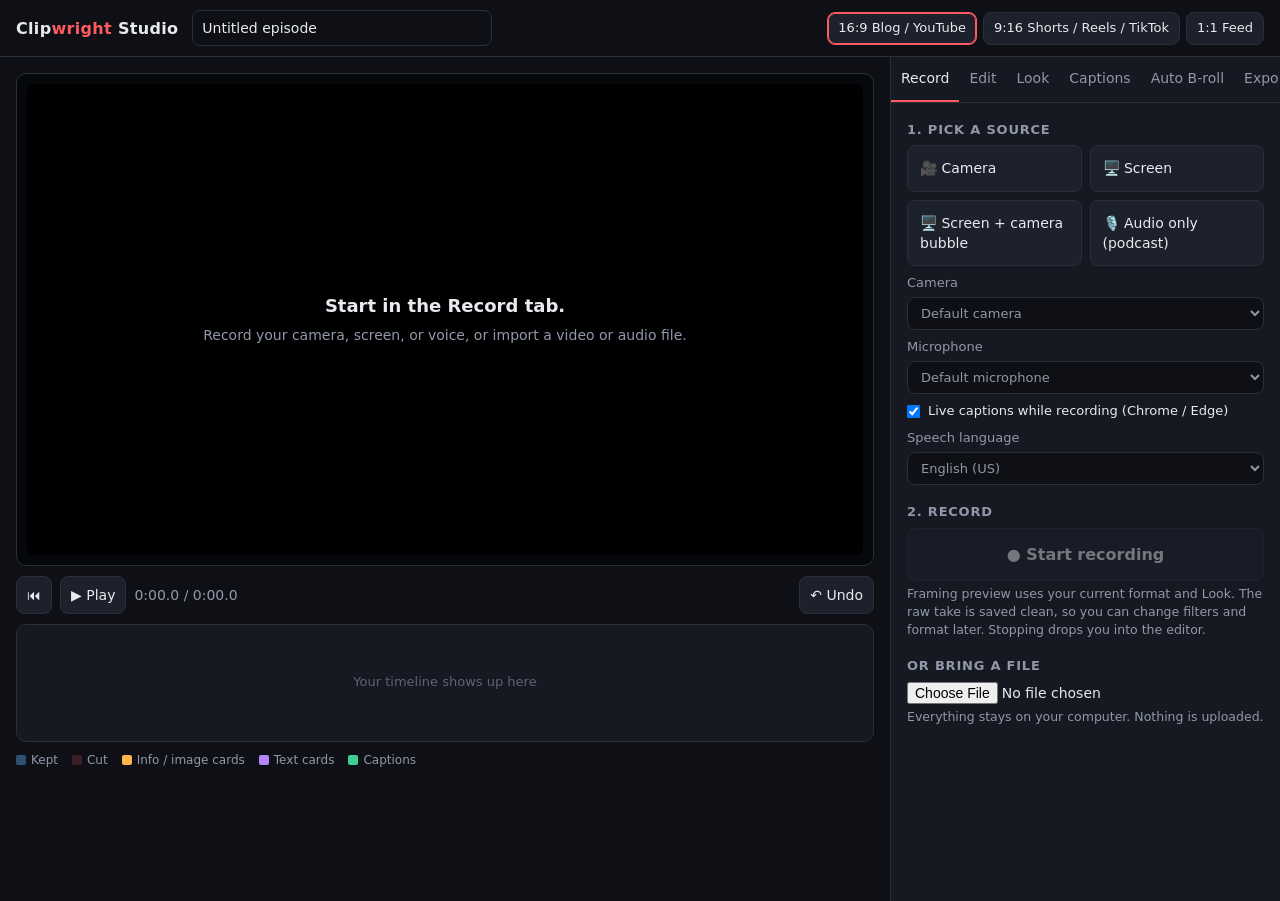
<file: studio/index.html>
<!doctype html>
<html lang="en">
<head>
<meta charset="utf-8">
<meta name="viewport" content="width=device-width, initial-scale=1">
<title>Clipwright Studio</title>
<meta name="theme-color" content="#0e1015">
<meta name="apple-mobile-web-app-capable" content="yes">
<meta name="mobile-web-app-capable" content="yes">
<meta name="apple-mobile-web-app-status-bar-style" content="black-translucent">
<meta name="apple-mobile-web-app-title" content="Clipwright">
<link rel="manifest" href="manifest.webmanifest">
<link rel="icon" href="icon.svg" type="image/svg+xml">
<link rel="apple-touch-icon" href="icon-192.png">
<style>
:root {
  --bg: #0e1015; --panel: #161922; --panel2: #1d212c; --line: #2a2f3c;
  --text: #e8eaf0; --muted: #9098a9; --accent: #ff5a5f; --accent2: #4cc2ff;
  --good: #3ccf91; --radius: 10px;
}
* { box-sizing: border-box; }
html, body { margin: 0; background: var(--bg); color: var(--text); font: 14px/1.45 system-ui, -apple-system, "Segoe UI", Roboto, sans-serif; }
button, input, select, textarea { font: inherit; color: inherit; }
button { background: var(--panel2); border: 1px solid var(--line); border-radius: 8px; padding: 8px 10px; cursor: pointer; }
button:hover:not(:disabled) { border-color: #48506a; }
button:disabled { opacity: .45; cursor: not-allowed; }
button.primary { background: var(--accent); border-color: var(--accent); color: #fff; font-weight: 600; }
button.ghost { background: transparent; }
button.on { border-color: var(--accent); box-shadow: inset 0 0 0 1px var(--accent); }
input[type=text], input[type=number], select, textarea { background: var(--bg); border: 1px solid var(--line); border-radius: 8px; padding: 7px 9px; width: 100%; }
input[type=range] { width: 100%; accent-color: var(--accent); }
input[type=color] { width: 44px; height: 32px; border: 1px solid var(--line); border-radius: 6px; background: none; padding: 2px; }
label { display: block; margin: 8px 0; color: var(--muted); font-size: 13px; }
label > input, label > select, label > textarea, label > .row { margin-top: 4px; }
label.check { display: flex; gap: 8px; align-items: center; color: var(--text); }
label.check input { width: auto; margin: 0; }
h3 { margin: 18px 0 6px; font-size: 13px; text-transform: uppercase; letter-spacing: .06em; color: var(--muted); }
h3:first-child { margin-top: 4px; }
.hint { color: var(--muted); font-size: 12.5px; margin: 4px 0 8px; }
.row { display: flex; gap: 8px; align-items: center; }
.row > * { flex: 1; }
.row > button { flex: 0 0 auto; }
.grid2 { display: grid; grid-template-columns: 1fr 1fr; gap: 8px; }

header.top { display: flex; align-items: center; gap: 14px; padding: 10px 16px; border-bottom: 1px solid var(--line); flex-wrap: wrap; }
.brand { font-weight: 800; letter-spacing: .02em; font-size: 16px; white-space: nowrap; }
.brand span { color: var(--accent); }
#projTitle { max-width: 300px; }
.formats { display: flex; gap: 6px; margin-left: auto; flex-wrap: wrap; }
.formats button { padding: 6px 10px; font-size: 13px; }

main { display: grid; grid-template-columns: minmax(0, 1fr) 390px; gap: 0; min-height: calc(100vh - 56px); }
.stage { padding: 16px; display: flex; flex-direction: column; gap: 10px; min-width: 0; }
.viewer { position: relative; background: #07080b; border: 1px solid var(--line); border-radius: var(--radius); display: flex; align-items: center; justify-content: center; padding: 10px; min-height: 260px; }
#out { display: block; max-width: 100%; max-height: 62vh; width: auto; height: auto; border-radius: 6px; background: #000; }
.empty { position: absolute; inset: 0; display: flex; flex-direction: column; align-items: center; justify-content: center; text-align: center; padding: 24px; color: var(--muted); pointer-events: none; }
.empty b { color: var(--text); font-size: 18px; display: block; margin-bottom: 6px; }
#recBadge { position: absolute; top: 18px; left: 18px; background: rgba(0,0,0,.7); padding: 4px 10px; border-radius: 99px; font-weight: 700; font-variant-numeric: tabular-nums; display: none; }
#recBadge::before { content: ""; display: inline-block; width: 9px; height: 9px; border-radius: 50%; background: var(--accent); margin-right: 7px; animation: blink 1s infinite; }
@keyframes blink { 50% { opacity: .2; } }
.transport { display: flex; align-items: center; gap: 8px; flex-wrap: wrap; }
.transport .spacer { flex: 1; }
#timeDisp, #outDur { font-variant-numeric: tabular-nums; color: var(--muted); }
#tl { width: 100%; height: 118px; display: block; background: var(--panel); border: 1px solid var(--line); border-radius: var(--radius); cursor: pointer; touch-action: none; }
.legend { display: flex; gap: 14px; flex-wrap: wrap; font-size: 12px; color: var(--muted); }
.legend i { display: inline-block; width: 10px; height: 10px; border-radius: 2px; margin-right: 5px; vertical-align: -1px; }

aside.panel { border-left: 1px solid var(--line); background: var(--panel); display: flex; flex-direction: column; min-width: 0; }
nav.tabs { display: flex; overflow-x: auto; border-bottom: 1px solid var(--line); }
nav.tabs button { flex: 1 0 auto; border: 0; border-radius: 0; background: transparent; padding: 11px 10px; color: var(--muted); border-bottom: 2px solid transparent; }
nav.tabs button.on { color: var(--text); border-bottom-color: var(--accent); box-shadow: none; }
.tab { display: none; padding: 14px 16px 40px; overflow-y: auto; }
.tab.on { display: block; }
.src { text-align: left; padding: 12px; }
.src.on { border-color: var(--accent); }
#btnRec { width: 100%; padding: 14px; font-size: 16px; font-weight: 700; }
#btnRec.live { background: var(--accent); border-color: var(--accent); color: #fff; }
.presets { display: grid; grid-template-columns: repeat(3, 1fr); gap: 6px; }
.presets button { font-size: 12.5px; padding: 7px 4px; }
.progress { height: 6px; background: var(--bg); border-radius: 99px; overflow: hidden; margin: 8px 0 4px; }
.progress div { height: 100%; width: 0; background: var(--accent2); transition: width .2s; }
.list { display: flex; flex-direction: column; gap: 6px; margin-top: 8px; }
.item { background: var(--panel2); border: 1px solid var(--line); border-radius: 8px; padding: 8px; }
.item .meta { display: flex; gap: 6px; align-items: center; margin-bottom: 6px; }
.item .meta input[type=number] { width: 78px; padding: 4px 6px; }
.item .meta .tag { font-size: 11px; text-transform: uppercase; letter-spacing: .05em; padding: 2px 7px; border-radius: 99px; background: var(--bg); color: var(--muted); }
.item .meta .sp { flex: 1; }
.item .meta button { padding: 3px 8px; font-size: 12px; }
.item textarea, .item input[type=text] { padding: 5px 7px; font-size: 13px; }
.item textarea { resize: vertical; min-height: 38px; margin-top: 4px; }
.item.cap { padding: 6px 8px; }
.item.cap .meta { margin-bottom: 4px; }
.lib { display: grid; grid-template-columns: repeat(4, 1fr); gap: 6px; margin: 8px 0; }
.lib figure { margin: 0; position: relative; cursor: pointer; }
.lib img { width: 100%; aspect-ratio: 1; object-fit: cover; border-radius: 6px; border: 1px solid var(--line); display: block; }
.lib figcaption { font-size: 10.5px; color: var(--muted); white-space: nowrap; overflow: hidden; text-overflow: ellipsis; }
#downloads a { display: block; color: var(--accent2); margin: 4px 0; word-break: break-all; }
#toast { position: fixed; left: 50%; bottom: 22px; transform: translateX(-50%); background: #262b38; border: 1px solid #3a4152; padding: 10px 16px; border-radius: 10px; box-shadow: 0 8px 30px rgba(0,0,0,.4); opacity: 0; pointer-events: none; transition: opacity .2s; max-width: calc(100vw - 32px); z-index: 10; }
#toast.on { opacity: 1; }
.offscreen { position: fixed; left: -10px; top: -10px; width: 2px; height: 2px; opacity: 0; pointer-events: none; }
.kbd { font-size: 11px; color: var(--muted); }

@media (max-width: 920px) {
  main { grid-template-columns: 1fr; }
  aside.panel { border-left: 0; border-top: 1px solid var(--line); }
  .formats { margin-left: 0; }
  .stage { padding: 12px 16px; }
  #out { max-height: 52vh; }
  .viewer { min-height: 200px; padding: 6px; }
  #projTitle { max-width: none; flex: 1; min-width: 140px; }
  .kbd { display: none; }
}
@media (max-width: 520px) {
  header.top { gap: 8px; padding: 8px 12px; }
  .formats { width: 100%; }
  .formats button { flex: 1; padding: 6px 4px; font-size: 12px; }
  .transport button { padding: 7px 9px; }
  .tab { padding: 12px 14px 60px; }
}
</style>
</head>
<body>
<header class="top">
  <div class="brand">Clip<span>wright</span> Studio</div>
  <input type="text" id="projTitle" value="Untitled episode" aria-label="Project title">
  <div class="formats" id="formats">
    <button data-format="landscape" class="on">16:9 Blog / YouTube</button>
    <button data-format="vertical">9:16 Shorts / Reels / TikTok</button>
    <button data-format="square">1:1 Feed</button>
  </div>
</header>

<main>
  <section class="stage">
    <div class="viewer">
      <canvas id="out" width="1280" height="720"></canvas>
      <div class="empty" id="empty"><b>Start in the Record tab.</b>Record your camera, screen, or voice, or import a video or audio file.</div>
      <div id="recBadge">0:00</div>
    </div>
    <div class="transport">
      <button id="btnStart" title="Back to start">⏮</button>
      <button id="btnPlay" title="Play / pause (Space)">▶ Play</button>
      <span id="timeDisp">0:00.0 / 0:00.0</span>
      <span class="spacer"></span>
      <span id="outDur"></span>
      <button id="btnUndo" title="Undo (Ctrl+Z)">↶ Undo</button>
    </div>
    <canvas id="tl" aria-label="Timeline"></canvas>
    <div class="legend">
      <span><i style="background:#2f4f73"></i>Kept</span>
      <span><i style="background:#3a1f27"></i>Cut</span>
      <span><i style="background:#ffb547"></i>Info / image cards</span>
      <span><i style="background:#b388ff"></i>Text cards</span>
      <span><i style="background:#3ccf91"></i>Captions</span>
    </div>
  </section>

  <aside class="panel">
    <nav class="tabs" id="tabs">
      <button data-tab="record" class="on">Record</button>
      <button data-tab="edit">Edit</button>
      <button data-tab="look">Look</button>
      <button data-tab="captions">Captions</button>
      <button data-tab="extras">Auto B-roll</button>
      <button data-tab="export">Export</button>
    </nav>

    <!-- RECORD -->
    <div class="tab on" id="tab-record">
      <h3>1. Pick a source</h3>
      <div class="grid2">
        <button class="src" data-src="camera">🎥 Camera</button>
        <button class="src" data-src="screen">🖥️ Screen</button>
        <button class="src" data-src="pip">🖥️ Screen + camera bubble</button>
        <button class="src" data-src="audio">🎙️ Audio only (podcast)</button>
      </div>
      <label>Camera <select id="camSel"><option value="">Default camera</option></select></label>
      <label>Microphone <select id="micSel"><option value="">Default microphone</option></select></label>
      <label class="check"><input type="checkbox" id="liveCC" checked> Live captions while recording (Chrome / Edge)</label>
      <label>Speech language
        <select id="langSel">
          <option value="en-US">English (US)</option><option value="en-GB">English (UK)</option>
          <option value="es-US">Español</option><option value="fr-FR">Français</option>
          <option value="de-DE">Deutsch</option><option value="pt-BR">Português</option>
        </select>
      </label>
      <h3>2. Record</h3>
      <button id="btnRec" disabled>● Start recording</button>
      <p class="hint">Framing preview uses your current format and Look. The raw take is saved clean, so you can change filters and format later. Stopping drops you into the editor.</p>
      <h3>Or bring a file</h3>
      <input type="file" id="fileIn" accept="video/*,audio/*">
      <p class="hint">Everything stays on your computer. Nothing is uploaded.</p>
    </div>

    <!-- EDIT -->
    <div class="tab" id="tab-edit">
      <p class="hint">Click or drag the timeline to move the playhead.<br><span class="kbd">Space play · S split · Del delete segment · I / O mark range · Ctrl+Z undo</span></p>
      <div class="grid2">
        <button id="eSplit">✂ Split here</button>
        <button id="eDel">🗑 Delete segment</button>
        <button id="eIn">[ Mark in</button>
        <button id="eOut">] Mark out</button>
        <button id="eCut">Cut marked range</button>
        <button id="eClear" class="ghost">Clear marks</button>
        <button id="eTrimS">Trim start to here</button>
        <button id="eTrimE">Trim end to here</button>
      </div>
      <h3>Jump cuts</h3>
      <p class="hint">Finds the pauses and dead air and cuts them out. Tight talking-head edits in one click.</p>
      <label>Pause longer than <output id="silMinO">0.7</output>s <input type="range" id="silMin" min="0.3" max="2.5" step="0.1" value="0.7"></label>
      <label>Quieter than <output id="silDbO">-42</output> dB <input type="range" id="silDb" min="-65" max="-20" step="1" value="-42"></label>
      <div class="grid2">
        <button id="eSilence" class="primary">Remove pauses</button>
        <button id="eReset" class="ghost">Restore everything</button>
      </div>
    </div>

    <!-- LOOK -->
    <div class="tab" id="tab-look">
      <p class="hint" id="filterWarn" hidden>This browser can't apply color filters to video (iPhone and iPad Safari). Warmth, vignette, framing, captions, and cards still work. Use Chrome on Android or a computer for the full filter set.</p>
      <h3>Filters</h3>
      <div class="presets" id="presets"></div>
      <h3>Adjust</h3>
      <label>Brightness <input type="range" data-look="brightness" min="50" max="150" value="100"></label>
      <label>Contrast <input type="range" data-look="contrast" min="50" max="160" value="100"></label>
      <label>Saturation <input type="range" data-look="saturate" min="0" max="200" value="100"></label>
      <label>Warmth <input type="range" data-look="warmth" min="-100" max="100" value="0"></label>
      <label>Vignette <input type="range" data-look="vignette" min="0" max="100" value="0"></label>
      <label>Soften <input type="range" data-look="blur" min="0" max="6" step="0.5" value="0"></label>
      <h3>Framing</h3>
      <p class="hint">Use these to keep your face centered when cropping wide video to vertical.</p>
      <label>Zoom <input type="range" data-look="zoom" min="1" max="2.5" step="0.01" value="1"></label>
      <label>Left / right <input type="range" data-look="panX" min="0" max="100" value="50"></label>
      <label>Up / down <input type="range" data-look="panY" min="0" max="100" value="50"></label>
      <h3>Brand + podcast visual</h3>
      <p class="hint">Audio-only recordings become an audiogram: cover art, title, and a live waveform.</p>
      <div class="row">
        <label>Accent <input type="color" id="pAccent" value="#ff5a5f"></label>
        <label>Background <input type="color" id="pBg1" value="#2a2350"></label>
        <label>Fade to <input type="color" id="pBg2" value="#0b0c10"></label>
      </div>
      <label>Cover art <select id="pCover"><option value="">None (uses title initials)</option></select></label>
      <label class="check"><input type="checkbox" id="pWave" checked> Show waveform</label>
    </div>

    <!-- CAPTIONS -->
    <div class="tab" id="tab-captions">
      <h3>Auto captions</h3>
      <p class="hint">AI speech-to-text that runs inside your browser. The first run downloads the model (about 40 to 150 MB), then it's cached.</p>
      <label>Model
        <select id="wModel">
          <option value="Xenova/whisper-tiny.en">Fast (English)</option>
          <option value="Xenova/whisper-base.en" selected>Balanced (English)</option>
          <option value="Xenova/whisper-base">Balanced (any language)</option>
          <option value="Xenova/whisper-small.en">Most accurate (English, slow)</option>
        </select>
      </label>
      <button id="cWhisper" class="primary" style="width:100%">Transcribe my audio</button>
      <div class="progress"><div id="wBar"></div></div>
      <p class="hint" id="wStatus"></p>
      <h3>Style</h3>
      <div class="grid2">
        <label>Look
          <select id="cStyle">
            <option value="clean">Clean outline</option>
            <option value="boxed">Boxed</option>
            <option value="pop">Bold pop (word highlight)</option>
            <option value="off">Hidden</option>
          </select>
        </label>
        <label>Position
          <select id="cPos"><option value="bottom">Bottom</option><option value="middle">Middle</option><option value="top">Top</option></select>
        </label>
      </div>
      <label>Size <input type="range" id="cSize" min="0.6" max="1.7" step="0.05" value="1"></label>
      <div class="row">
        <label>Words per caption <input type="number" id="cWords" min="1" max="24" value="8"></label>
        <button id="cRechunk" style="margin-top:22px">Re-split</button>
      </div>
      <h3>Edit text</h3>
      <div class="grid2">
        <button id="cAdd">+ Caption at playhead</button>
        <button id="cImportBtn">Import .srt / .vtt</button>
      </div>
      <input type="file" id="cImport" accept=".srt,.vtt,text/vtt" hidden>
      <div id="capList" class="list"></div>
    </div>

    <!-- EXTRAS -->
    <div class="tab" id="tab-extras">
      <h3>Auto info cards</h3>
      <p class="hint">Reads your captions, spots the people, places, and ideas you talk about, and pops in a card with a picture and a short fact (from Wikipedia) right when you say them.</p>
      <label>Topics to always include (comma separated) <input type="text" id="xTopics" placeholder="e.g. Paradise California, burnout"></label>
      <label>Up to <output id="xMaxO">6</output> cards <input type="range" id="xMax" min="1" max="20" value="6"></label>
      <button id="xAuto" class="primary" style="width:100%">Find and insert info cards</button>
      <p class="hint" id="xStatus"></p>
      <label>Look up one topic at the playhead
        <div class="row"><input type="text" id="xTerm" placeholder="Shirley Jackson"><button id="xLook">Add card</button></div>
      </label>

      <h3>Your images</h3>
      <input type="file" id="imgIn" accept="image/*" multiple>
      <p class="hint">Tip: name files after what you say ("golden-gate.jpg"). Auto-place drops each one in the moment you mention it. Click a thumbnail to place it at the playhead.</p>
      <div id="lib" class="lib"></div>
      <button id="xPlace" style="width:100%">Auto-place my images</button>

      <h3>Add at playhead</h3>
      <div class="grid2">
        <button id="aTitle">Title card</button>
        <button id="aLower">Name / lower third</button>
      </div>

      <h3>Cards on the timeline</h3>
      <div id="ovList" class="list"></div>
    </div>

    <!-- EXPORT -->
    <div class="tab" id="tab-export">
      <h3>Video</h3>
      <p>Output: <b id="xFmt"></b>, <span id="xLen"></span><br><span class="hint" id="xCodec"></span></p>
      <label class="check"><input type="checkbox" id="xAudioToo"> Also save an audio-only file (for podcast feeds)</label>
      <button id="xVideo" class="primary" style="width:100%; padding:12px">Export video</button>
      <div class="progress"><div id="xBar"></div></div>
      <p class="hint" id="xStatus2">Renders in real time with filters, captions, and cards burned in. Keep this tab open and in front while it runs.</p>
      <h3>Text for your post</h3>
      <div class="grid2">
        <button id="dBlog">Blog post draft (.md)</button>
        <button id="dTxt">Transcript (.txt)</button>
        <button id="dSrt">Captions (.srt)</button>
        <button id="dVtt">Captions (.vtt)</button>
      </div>
      <p class="hint">Caption files are timed to the edited cut, so they line up when you upload them to YouTube or a podcast host.</p>
      <h3>Downloads</h3>
      <div id="downloads"><span class="hint">Nothing yet.</span></div>
    </div>
  </aside>
</main>

<video id="srcV" class="offscreen" playsinline preload="auto"></video>
<video id="liveV" class="offscreen" playsinline muted autoplay></video>
<video id="camV" class="offscreen" playsinline muted autoplay></video>
<div id="toast"></div>

<script>
'use strict';
const $ = s => document.querySelector(s);
const $$ = s => [...document.querySelectorAll(s)];
const SANS = 'system-ui, -apple-system, "Segoe UI", Roboto, Helvetica, Arial, sans-serif';
const POPFONT = 'Impact, "Arial Black", "Helvetica Neue", sans-serif';

const FORMATS = {
  landscape: { W: 1280, H: 720, label: '1280×720 (16:9)', words: 8 },
  vertical:  { W: 720, H: 1280, label: '720×1280 (9:16)', words: 4 },
  square:    { W: 1080, H: 1080, label: '1080×1080 (1:1)', words: 6 },
};
const LOOK_DEFAULT = { brightness: 100, contrast: 100, saturate: 100, warmth: 0, grayscale: 0, sepia: 0, blur: 0, vignette: 0, zoom: 1, panX: 50, panY: 50 };
const PRESETS = {
  Original: {},
  Warm: { warmth: 32, saturate: 110 },
  Cool: { warmth: -30, contrast: 105 },
  Vivid: { saturate: 150, contrast: 112 },
  Soft: { brightness: 106, contrast: 90, saturate: 95, blur: 0.5 },
  Faded: { brightness: 108, contrast: 82, saturate: 72, sepia: 10 },
  Vintage: { sepia: 40, contrast: 92, saturate: 85, vignette: 45, warmth: 15 },
  Noir: { grayscale: 100, contrast: 135, vignette: 40 },
  Dread: { saturate: 40, contrast: 128, brightness: 86, warmth: -38, vignette: 75 },
};

const S = {
  format: 'landscape', W: 1280, H: 720, mode: 'idle', title: 'Untitled episode',
  media: null, segments: [], captions: [], overlays: [], images: new Map(),
  look: { ...LOOK_DEFAULT }, preset: 'Original',
  cap: { style: 'clean', pos: 'bottom', size: 1 },
  pod: { bg1: '#2a2350', bg2: '#0b0c10', wave: true, cover: '' },
  accent: '#ff5a5f',
  markIn: null, markOut: null, undo: [], peaks: null, audioBuf: null,
  live: {}, liveInterim: '', liveCaps: [], recStart: 0,
};

const out = $('#out'), g = out.getContext('2d');
const tl = $('#tl'), tg = tl.getContext('2d');
const srcV = $('#srcV'), liveV = $('#liveV'), camV = $('#camV');
const rawCanvas = document.createElement('canvas'), rg = rawCanvas.getContext('2d');

/* ---------- small helpers ---------- */
const clamp = (v, a, b) => Math.max(a, Math.min(b, v));
const ease = p => 1 - Math.pow(1 - clamp(p, 0, 1), 3);
const uid = () => Math.random().toString(36).slice(2, 9);
function fmt(t, tenths = true) {
  if (!isFinite(t)) t = 0;
  const m = Math.floor(t / 60), s = t - m * 60;
  return tenths ? `${m}:${s.toFixed(1).padStart(4, '0')}` : `${m}:${String(Math.floor(s)).padStart(2, '0')}`;
}
let toastTimer;
function toast(msg, ms = 3200) {
  const el = $('#toast'); el.textContent = msg; el.classList.add('on');
  clearTimeout(toastTimer); toastTimer = setTimeout(() => el.classList.remove('on'), ms);
}
const slug = s => (s || 'clip').toLowerCase().replace(/[^a-z0-9]+/g, '-').replace(/^-|-$/g, '').slice(0, 60) || 'clip';
function pickMime(list) { return list.find(m => window.MediaRecorder && MediaRecorder.isTypeSupported(m)) || ''; }
function extFor(mime) { return mime.includes('mp4') ? (mime.startsWith('audio') ? 'm4a' : 'mp4') : 'webm'; }
function once(el, ev, ms = 8000) {
  return new Promise(res => { const t = setTimeout(res, ms); el.addEventListener(ev, () => { clearTimeout(t); res(); }, { once: true }); });
}
function escapeHtml(s) { return String(s ?? '').replace(/[&<>"]/g, c => ({ '&': '&amp;', '<': '&lt;', '>': '&gt;', '"': '&quot;' }[c])); }

/* ---------- audio graph ---------- */
let AC = null, media = null;
function ensureAC() {
  if (!AC) AC = new (window.AudioContext || window.webkitAudioContext)();
  if (AC.state === 'suspended') AC.resume();
  return AC;
}
function ensureMediaGraph() {
  if (media) return media;
  ensureAC();
  const src = AC.createMediaElementSource(srcV);
  const analyser = AC.createAnalyser(); analyser.fftSize = 256; analyser.smoothingTimeConstant = 0.75;
  const preview = AC.createGain();
  const dest = AC.createMediaStreamDestination();
  src.connect(analyser); src.connect(preview); preview.connect(AC.destination); src.connect(dest);
  media = { src, analyser, preview, dest };
  return media;
}
document.addEventListener('pointerdown', () => { if (AC && AC.state === 'suspended') AC.resume(); });

/* ---------- frame ticker (worker timer keeps running when the tab is in the background) ---------- */
const waiters = [];
const waitUntil = fn => new Promise(r => waiters.push({ fn, r }));
const ticker = new Worker(URL.createObjectURL(new Blob(['setInterval(() => postMessage(0), 1000 / 30)'], { type: 'text/javascript' })));
ticker.onmessage = tick;

/* ---------- drawing ---------- */
function dims(el) {
  if (!el) return [0, 0];
  if (el.videoWidth !== undefined) return [el.videoWidth, el.videoHeight];
  return [el.naturalWidth || el.width, el.naturalHeight || el.height];
}
function drawCover(c, el, x, y, w, h, px = 0.5, py = 0.5, zoom = 1) {
  const [sw, sh] = dims(el); if (!sw || !sh) return;
  const s = Math.max(w / sw, h / sh) * zoom, dw = sw * s, dh = sh * s;
  c.drawImage(el, x + (w - dw) * px, y + (h - dh) * py, dw, dh);
}
function rr(c, x, y, w, h, r) {
  r = Math.min(r, w / 2, h / 2);
  c.beginPath(); c.moveTo(x + r, y); c.arcTo(x + w, y, x + w, y + h, r); c.arcTo(x + w, y + h, x, y + h, r);
  c.arcTo(x, y + h, x, y, r); c.arcTo(x, y, x + w, y, r); c.closePath();
}
function wrapText(c, text, maxW) {
  const words = String(text || '').split(/\s+/).filter(Boolean), lines = [];
  let line = '';
  for (const w of words) {
    const test = line ? line + ' ' + w : w;
    if (c.measureText(test).width > maxW && line) { lines.push(line); line = w; } else line = test;
  }
  if (line) lines.push(line);
  return lines;
}
function filterStr(L) {
  return `brightness(${L.brightness}%) contrast(${L.contrast}%) saturate(${L.saturate}%) grayscale(${L.grayscale}%) sepia(${L.sepia}%)` + (L.blur ? ` blur(${L.blur}px)` : '');
}
function imgOf(key) { return key && S.images.get(key)?.img; }

function drawVideoLayer(c, el, W, H) {
  const L = S.look;
  c.save();
  c.filter = filterStr(L);
  drawCover(c, el, 0, 0, W, H, L.panX / 100, L.panY / 100, L.zoom);
  c.restore();
  if (L.warmth) {
    c.save(); c.globalCompositeOperation = 'soft-light';
    const a = Math.abs(L.warmth) / 100 * 0.7;
    c.fillStyle = L.warmth > 0 ? `rgba(255,145,40,${a})` : `rgba(40,130,255,${a})`;
    c.fillRect(0, 0, W, H); c.restore();
  }
  if (L.vignette) {
    const gr = c.createRadialGradient(W / 2, H / 2, Math.min(W, H) * 0.3, W / 2, H / 2, Math.hypot(W, H) / 2);
    gr.addColorStop(0, 'rgba(0,0,0,0)'); gr.addColorStop(1, `rgba(0,0,0,${L.vignette / 100 * 0.88})`);
    c.fillStyle = gr; c.fillRect(0, 0, W, H);
  }
}

const freq = new Uint8Array(128);
function drawPodcast(c, W, H, analyser) {
  const u = Math.min(W, H) / 720, vert = H > W * 1.1;
  const gr = c.createLinearGradient(0, 0, W * 0.4, H);
  gr.addColorStop(0, S.pod.bg1); gr.addColorStop(1, S.pod.bg2);
  c.fillStyle = gr; c.fillRect(0, 0, W, H);
  const size = vert ? W * 0.62 : Math.min(W, H) * 0.44;
  const cx = W / 2, top = vert ? H * 0.14 : H * 0.1;
  const cover = imgOf(S.pod.cover);
  c.save();
  c.shadowColor = 'rgba(0,0,0,.45)'; c.shadowBlur = 40 * u; c.shadowOffsetY = 12 * u;
  rr(c, cx - size / 2, top, size, size, 22 * u);
  c.fillStyle = S.accent; c.fill();
  c.restore();
  if (cover) {
    c.save(); rr(c, cx - size / 2, top, size, size, 22 * u); c.clip();
    drawCover(c, cover, cx - size / 2, top, size, size); c.restore();
  } else {
    const initials = (S.title || '?').split(/\s+/).filter(Boolean).slice(0, 2).map(w => w[0].toUpperCase()).join('');
    c.fillStyle = '#fff'; c.font = `800 ${size * 0.36}px ${SANS}`; c.textAlign = 'center'; c.textBaseline = 'middle';
    c.fillText(initials, cx, top + size / 2);
  }
  c.textAlign = 'center'; c.textBaseline = 'top'; c.fillStyle = '#fff';
  c.font = `800 ${(vert ? 46 : 38) * u}px ${SANS}`;
  const lines = wrapText(c, S.title, W * 0.8).slice(0, 2);
  let y = top + size + 34 * u;
  for (const ln of lines) { c.fillText(ln, cx, y); y += (vert ? 54 : 44) * u; }
  if (S.pod.wave && analyser) {
    analyser.getByteFrequencyData(freq);
    const bars = 40, bw = (vert ? W * 0.8 : W * 0.5) / bars, h0 = (vert ? 120 : 90) * u, yMid = y + h0 / 2 + 18 * u;
    c.fillStyle = S.accent;
    for (let i = 0; i < bars; i++) {
      const v = freq[Math.floor(4 + i * 1.6)] / 255;
      const bh = Math.max(4 * u, v * h0);
      rr(c, cx - (bars * bw) / 2 + i * bw + bw * 0.18, yMid - bh / 2, bw * 0.64, bh, bw * 0.3); c.fill();
    }
  }
}

function overlayAlpha(o, t) {
  return ease(Math.min((t - o.start) / 0.35, (o.start + o.dur - t) / 0.35));
}
function drawInfo(c, o, a, W, H) {
  const u = Math.min(W, H) / 720, vert = H > W * 1.1, img = imgOf(o.imgKey);
  const cw = vert ? W * 0.86 : Math.min(W * 0.46, 540 * u);
  const pad = 18 * u, tSize = 28 * u, bSize = 19 * u;
  const imgW = img ? (vert ? cw - 2 * pad : cw * 0.34) : 0;
  const imgH = img ? (vert ? imgW * 0.56 : imgW) : 0;
  const tx = (vert || !img) ? pad + 6 * u : pad + imgW + pad;
  const textW = cw - tx - pad;
  c.font = `700 ${tSize}px ${SANS}`; const tLines = wrapText(c, o.title, textW).slice(0, 2);
  c.font = `400 ${bSize}px ${SANS}`; const bLines = wrapText(c, o.body, textW).slice(0, vert ? 4 : 5);
  const textH = tLines.length * tSize * 1.2 + (bLines.length ? 8 * u + bLines.length * bSize * 1.35 : 0) + (o.source ? bSize * 1.6 : 0);
  const ch = vert ? pad + (img ? imgH + pad : 0) + textH + pad : pad * 2 + Math.max(imgH, textH);
  const x = vert ? (W - cw) / 2 : W - cw - 28 * u;
  const y = (vert ? H * 0.08 : 28 * u) - (1 - a) * 24 * u;
  c.save(); c.globalAlpha = a;
  c.shadowColor = 'rgba(0,0,0,.4)'; c.shadowBlur = 24 * u;
  rr(c, x, y, cw, ch, 16 * u); c.fillStyle = 'rgba(14,16,22,.88)'; c.fill();
  c.shadowBlur = 0;
  c.save(); rr(c, x, y, cw, ch, 16 * u); c.clip(); c.fillStyle = S.accent; c.fillRect(x, y, 6 * u, ch); c.restore();
  if (img) { c.save(); rr(c, x + pad, y + pad, imgW, imgH, 10 * u); c.clip(); drawCover(c, img, x + pad, y + pad, imgW, imgH); c.restore(); }
  let ty = vert ? y + pad + (img ? imgH + pad : 0) : y + pad;
  c.textAlign = 'left'; c.textBaseline = 'top';
  c.font = `700 ${tSize}px ${SANS}`; c.fillStyle = '#fff';
  for (const ln of tLines) { c.fillText(ln, x + tx, ty); ty += tSize * 1.2; }
  ty += 8 * u; c.font = `400 ${bSize}px ${SANS}`; c.fillStyle = '#d5d9e2';
  for (const ln of bLines) { c.fillText(ln, x + tx, ty); ty += bSize * 1.35; }
  if (o.source) { c.font = `600 ${bSize * 0.8}px ${SANS}`; c.fillStyle = '#8b93a5'; c.fillText(o.source.toUpperCase(), x + tx, ty + bSize * 0.4); }
  c.restore();
}
function drawLower(c, o, a, W, H) {
  const u = Math.min(W, H) / 720, vert = H > W * 1.1;
  const tS = 34 * u, bS = 22 * u, pad = 16 * u;
  c.font = `800 ${tS}px ${SANS}`; const tw = c.measureText(o.title || '').width;
  c.font = `500 ${bS}px ${SANS}`; const bw = c.measureText(o.body || '').width;
  const w = Math.min(Math.max(tw, bw) + pad * 2 + 8 * u, W * 0.9), h = pad * 2 + tS * 1.15 + (o.body ? bS * 1.3 : 0);
  const x = (vert ? 36 : 44) * u - (1 - a) * 60 * u, y = H * (vert ? 0.64 : 0.66);
  c.save(); c.globalAlpha = a;
  rr(c, x, y, w, h, 10 * u); c.fillStyle = 'rgba(12,13,18,.86)'; c.fill();
  c.fillStyle = S.accent; c.fillRect(x, y + 10 * u, 6 * u, h - 20 * u);
  c.textAlign = 'left'; c.textBaseline = 'top';
  c.fillStyle = '#fff'; c.font = `800 ${tS}px ${SANS}`; c.fillText(o.title || '', x + pad + 8 * u, y + pad);
  if (o.body) { c.fillStyle = '#c9ced9'; c.font = `500 ${bS}px ${SANS}`; c.fillText(o.body, x + pad + 8 * u, y + pad + tS * 1.15); }
  c.restore();
}
function drawTitleCard(c, o, a, W, H) {
  const u = Math.min(W, H) / 720;
  c.save(); c.globalAlpha = a;
  c.fillStyle = 'rgba(8,9,12,.8)'; c.fillRect(0, 0, W, H);
  c.textAlign = 'center'; c.textBaseline = 'top';
  c.font = `800 ${64 * u}px ${SANS}`; const lines = wrapText(c, o.title, W * 0.82).slice(0, 4);
  c.font = `500 ${28 * u}px ${SANS}`; const sub = wrapText(c, o.body, W * 0.8).slice(0, 3);
  let y = H / 2 - (lines.length * 74 * u + sub.length * 38 * u + 20 * u) / 2 + (1 - a) * 20 * u;
  c.fillStyle = '#fff'; c.font = `800 ${64 * u}px ${SANS}`;
  for (const ln of lines) { c.fillText(ln, W / 2, y); y += 74 * u; }
  y += 20 * u; c.fillStyle = S.accent; c.font = `600 ${28 * u}px ${SANS}`;
  for (const ln of sub) { c.fillText(ln, W / 2, y); y += 38 * u; }
  c.restore();
}
function drawImageOv(c, o, a, W, H) {
  const img = imgOf(o.imgKey); if (!img) return;
  const u = Math.min(W, H) / 720, vert = H > W * 1.1;
  c.save(); c.globalAlpha = a;
  if (o.pos === 'full') { drawCover(c, img, 0, 0, W, H); c.restore(); return; }
  const [iw, ih] = dims(img), ar = clamp(iw / ih || 1.33, 0.7, 1.8);
  let w, h, x, y;
  if (vert) { w = W * 0.84; h = w / ar; if (h > H * 0.45) { h = H * 0.45; w = h * ar; } x = (W - w) / 2; y = H * 0.09; }
  else { h = H * 0.56; w = h * ar; if (w > W * 0.5) { w = W * 0.5; h = w / ar; } x = W - w - 28 * u; y = 28 * u; }
  const s = 0.92 + 0.08 * a, cx = x + w / 2, cy = y + h / 2;
  c.translate(cx, cy); c.scale(s, s); c.translate(-cx, -cy);
  c.shadowColor = 'rgba(0,0,0,.45)'; c.shadowBlur = 30 * u;
  rr(c, x - 6 * u, y - 6 * u, w + 12 * u, h + 12 * u, 14 * u); c.fillStyle = '#fff'; c.fill(); c.shadowBlur = 0;
  c.save(); rr(c, x, y, w, h, 10 * u); c.clip(); drawCover(c, img, x, y, w, h); c.restore();
  if (o.title) {
    c.font = `700 ${22 * u}px ${SANS}`; const tw = c.measureText(o.title).width + 24 * u;
    rr(c, cx - tw / 2, y + h - 18 * u, tw, 36 * u, 18 * u); c.fillStyle = S.accent; c.fill();
    c.fillStyle = '#fff'; c.textAlign = 'center'; c.textBaseline = 'middle'; c.fillText(o.title, cx, y + h);
  }
  c.restore();
}
function drawOverlays(c, t, W, H) {
  const act = S.overlays.filter(o => t >= o.start && t < o.start + o.dur);
  const order = { image: 0, title: 1, info: 2, lower: 3 };
  act.sort((a, b) => (a.type === 'image' && a.pos === 'full' ? -1 : order[a.type]) - (b.type === 'image' && b.pos === 'full' ? -1 : order[b.type]));
  for (const o of act) {
    const a = overlayAlpha(o, t);
    if (o.type === 'info') drawInfo(c, o, a, W, H);
    else if (o.type === 'image') drawImageOv(c, o, a, W, H);
    else if (o.type === 'lower') drawLower(c, o, a, W, H);
    else if (o.type === 'title') drawTitleCard(c, o, a, W, H);
  }
}
function drawCaption(c, text, t0, t1, t, W, H) {
  if (S.cap.style === 'off' || !text) return;
  const u = Math.min(W, H) / 720, vert = H > W * 1.1, pop = S.cap.style === 'pop';
  const base = (vert ? 50 : 38) * u * S.cap.size * (pop ? 1.15 : 1);
  const str = pop ? text.toUpperCase() : text;
  c.save();
  c.font = `${pop ? 900 : 700} ${base}px ${pop ? POPFONT : SANS}`;
  const lines = wrapText(c, str, W * 0.84).slice(-3);
  const lh = base * 1.24, blockH = lines.length * lh;
  const y0 = S.cap.pos === 'top' ? H * 0.07 : S.cap.pos === 'middle' ? H * 0.6 - blockH / 2 : H * (vert ? 0.86 : 0.92) - blockH;
  c.textBaseline = 'top'; c.lineJoin = 'round';
  const nWords = str.split(/\s+/).filter(Boolean).length;
  const active = Math.floor(clamp((t - t0) / Math.max(0.01, t1 - t0), 0, 0.999) * nWords);
  let wi = 0;
  lines.forEach((ln, i) => {
    const y = y0 + i * lh, lw = c.measureText(ln).width;
    if (S.cap.style === 'boxed') {
      rr(c, W / 2 - lw / 2 - 14 * u, y - 5 * u, lw + 28 * u, lh + 2 * u, 8 * u);
      c.fillStyle = 'rgba(0,0,0,.74)'; c.fill();
      c.fillStyle = '#fff'; c.textAlign = 'center'; c.fillText(ln, W / 2, y);
      return;
    }
    c.strokeStyle = 'rgba(0,0,0,.92)'; c.lineWidth = base * (pop ? 0.2 : 0.14);
    if (pop) {
      let x = W / 2 - lw / 2; c.textAlign = 'left';
      for (const w of ln.split(' ')) {
        c.strokeText(w, x, y); c.fillStyle = wi === active ? '#ffd400' : '#fff'; c.fillText(w, x, y);
        x += c.measureText(w + ' ').width; wi++;
      }
    } else {
      c.textAlign = 'center'; c.strokeText(ln, W / 2, y); c.fillStyle = '#fff'; c.fillText(ln, W / 2, y);
    }
  });
  c.restore();
}
function captionAt(t) { return S.captions.find(c => t >= c.start && t < c.end); }

function render(t) {
  const W = S.W, H = S.H;
  g.fillStyle = '#000'; g.fillRect(0, 0, W, H);
  if (S.mode === 'live' || S.mode === 'recording') {
    const L = S.live;
    if (L.kind === 'audio') drawPodcast(g, W, H, L.analyser);
    else drawVideoLayer(g, L.kind === 'pip' ? rawCanvas : liveV, W, H);
    const last = S.liveCaps[S.liveCaps.length - 1];
    const txt = S.liveInterim || (last && t - last.end < 2 ? last.text : '');
    if (txt) drawCaption(g, txt.split(/\s+/).slice(-14).join(' '), t, t + 1e9, t, W, H);
    return;
  }
  if (!S.media) return;
  if (S.media.hasVideo) drawVideoLayer(g, srcV, W, H);
  else drawPodcast(g, W, H, media && media.analyser);
  drawOverlays(g, t, W, H);
  const cue = captionAt(t);
  if (cue) drawCaption(g, cue.text, cue.start, cue.end, t, W, H);
}

/* ---------- main loop ---------- */
let lastUi = 0;
function tick() {
  const now = performance.now();
  if (S.mode === 'live' || S.mode === 'recording') {
    if (S.live.kind === 'pip') composePip();
    render(S.mode === 'recording' ? (now - S.recStart) / 1000 : 0);
    if (S.mode === 'recording') $('#recBadge').textContent = fmt((now - S.recStart) / 1000, false);
  } else if (S.media) {
    const t = srcV.currentTime;
    if (S.mode === 'edit' && !srcV.paused) {
      if (!segAt(t)) {
        const next = S.segments.find(s => s.start > t);
        if (next) srcV.currentTime = next.start; else srcV.pause();
      }
    }
    render(t);
  }
  for (let i = waiters.length - 1; i >= 0; i--) if (waiters[i].fn()) { waiters[i].r(); waiters.splice(i, 1); }
  if (now - lastUi > 60) { lastUi = now; updateUi(); drawTimeline(); }
}
function updateUi() {
  const D = S.media?.duration || 0;
  $('#timeDisp').textContent = `${fmt(S.media ? srcV.currentTime : 0)} / ${fmt(D)}`;
  $('#btnPlay').textContent = srcV.paused ? '▶ Play' : '❚❚ Pause';
  const od = outDuration();
  $('#outDur').textContent = S.media ? `Final cut ${fmt(od, false)}${od < D - 0.05 ? ` (saves ${fmt(D - od, false)})` : ''}` : '';
}

/* ---------- format + look ---------- */
function setFormat(f) {
  S.format = f; S.W = FORMATS[f].W; S.H = FORMATS[f].H;
  out.width = S.W; out.height = S.H;
  $$('#formats button').forEach(b => b.classList.toggle('on', b.dataset.format === f));
  $('#cWords').value = FORMATS[f].words;
  $('#xFmt').textContent = FORMATS[f].label;
}
$('#formats').addEventListener('click', e => { const b = e.target.closest('button'); if (b && S.mode !== 'exporting') setFormat(b.dataset.format); });
$('#projTitle').addEventListener('input', e => { S.title = e.target.value; });

const presetsEl = $('#presets');
for (const name of Object.keys(PRESETS)) {
  const b = document.createElement('button'); b.textContent = name; b.dataset.preset = name; presetsEl.appendChild(b);
}
function syncLookInputs() {
  $$('[data-look]').forEach(i => { i.value = S.look[i.dataset.look]; });
  $$('#presets button').forEach(b => b.classList.toggle('on', b.dataset.preset === S.preset));
}
presetsEl.addEventListener('click', e => {
  const b = e.target.closest('button'); if (!b) return;
  const keep = { zoom: S.look.zoom, panX: S.look.panX, panY: S.look.panY };
  S.look = { ...LOOK_DEFAULT, ...PRESETS[b.dataset.preset], ...keep }; S.preset = b.dataset.preset; syncLookInputs();
});
$$('[data-look]').forEach(i => i.addEventListener('input', () => {
  S.look[i.dataset.look] = +i.value;
  if (!['zoom', 'panX', 'panY'].includes(i.dataset.look)) { S.preset = 'Custom'; syncLookInputs(); }
}));
$('#pAccent').addEventListener('input', e => S.accent = e.target.value);
$('#pBg1').addEventListener('input', e => S.pod.bg1 = e.target.value);
$('#pBg2').addEventListener('input', e => S.pod.bg2 = e.target.value);
$('#pWave').addEventListener('change', e => S.pod.wave = e.target.checked);
$('#pCover').addEventListener('change', e => S.pod.cover = e.target.value);

/* ---------- tabs ---------- */
function showTab(name) {
  $$('#tabs button').forEach(b => b.classList.toggle('on', b.dataset.tab === name));
  $$('.tab').forEach(t => t.classList.toggle('on', t.id === 'tab-' + name));
}
$('#tabs').addEventListener('click', e => { const b = e.target.closest('button'); if (b) showTab(b.dataset.tab); });
for (const [id, oid] of [['silMin', 'silMinO'], ['silDb', 'silDbO'], ['xMax', 'xMaxO']]) {
  $('#' + id).addEventListener('input', e => $('#' + oid).textContent = e.target.value);
}

/* ---------- live sources + recording ---------- */
let recorder = null, recChunks = [], sr = null;
function stopLive() {
  const L = S.live;
  for (const s of [L.cam, L.screen, L.mic]) s && s.getTracks().forEach(t => t.stop());
  try { L.mixNodes?.forEach(n => n.disconnect()); } catch {}
  liveV.srcObject = null; camV.srcObject = null;
  S.live = {};
  $$('.src').forEach(b => b.classList.remove('on'));
  $('#btnRec').disabled = true;
}
async function listDevices() {
  try {
    const devs = await navigator.mediaDevices.enumerateDevices();
    for (const [sel, kind, label] of [['#camSel', 'videoinput', 'Camera'], ['#micSel', 'audioinput', 'Microphone']]) {
      const el = $(sel), cur = el.value;
      el.innerHTML = `<option value="">Default ${label.toLowerCase()}</option>` +
        devs.filter(d => d.kind === kind && d.deviceId).map((d, i) => `<option value="${d.deviceId}">${escapeHtml(d.label || `${label} ${i + 1}`)}</option>`).join('');
      el.value = cur;
    }
  } catch {}
}
async function startSource(kind) {
  if (S.mode === 'recording' || S.mode === 'exporting') return;
  stopLive();
  ensureAC();
  srcV.pause();
  const mic = $('#micSel').value, cam = $('#camSel').value;
  const audio = { deviceId: mic ? { exact: mic } : undefined, echoCancellation: true, noiseSuppression: true, autoGainControl: true };
  const video = { deviceId: cam ? { exact: cam } : undefined, facingMode: cam ? undefined : 'user', width: { ideal: 1920 }, height: { ideal: 1080 }, frameRate: { ideal: 30 } };
  const L = { kind };
  try {
    if (kind === 'screen' || kind === 'pip') {
      L.screen = await navigator.mediaDevices.getDisplayMedia({ video: { frameRate: 30 }, audio: true });
      L.screen.getVideoTracks()[0].addEventListener('ended', () => { if (S.mode === 'recording') stopRecording(); else if (S.live.screen) { stopLive(); S.mode = S.media ? 'edit' : 'idle'; refreshEmpty(); } });
    }
    if (kind === 'camera' || kind === 'pip') L.cam = await navigator.mediaDevices.getUserMedia({ video, audio: false });
    L.mic = await navigator.mediaDevices.getUserMedia({ audio, video: false });
  } catch (err) {
    for (const s of [L.cam, L.screen, L.mic]) s && s.getTracks().forEach(t => t.stop());
    toast(err.name === 'NotAllowedError' ? 'Permission was blocked. Allow camera / mic / screen in the address bar and try again.' : `Couldn't start: ${err.message}`, 5000);
    return;
  }
  // mix mic + any shared screen audio into one track for the recording
  L.dest = AC.createMediaStreamDestination();
  L.analyser = AC.createAnalyser(); L.analyser.fftSize = 256;
  const micNode = AC.createMediaStreamSource(L.mic);
  micNode.connect(L.dest); micNode.connect(L.analyser);
  L.mixNodes = [micNode];
  if (L.screen && L.screen.getAudioTracks().length) {
    const sn = AC.createMediaStreamSource(new MediaStream(L.screen.getAudioTracks()));
    sn.connect(L.dest); L.mixNodes.push(sn);
  }
  liveV.srcObject = L.screen || L.cam || null;
  if (kind === 'pip') camV.srcObject = L.cam;
  S.live = L; S.mode = 'live';
  $$('.src').forEach(b => b.classList.toggle('on', b.dataset.src === kind));
  $('#btnRec').disabled = false;
  refreshEmpty();
  listDevices();
}
function composePip() {
  const [sw, sh] = dims(liveV); if (!sw) return;
  const w = Math.min(sw, 1920), h = Math.round(sh * (w / sw));
  if (rawCanvas.width !== w || rawCanvas.height !== h) { rawCanvas.width = w; rawCanvas.height = h; }
  rg.drawImage(liveV, 0, 0, w, h);
  const d = Math.round(h * 0.3), x = w - d - h * 0.04, y = h - d - h * 0.04;
  rg.save(); rg.beginPath(); rg.arc(x + d / 2, y + d / 2, d / 2, 0, Math.PI * 2); rg.clip();
  drawCover(rg, camV, x, y, d, d); rg.restore();
  rg.lineWidth = Math.max(3, d * 0.03); rg.strokeStyle = '#fff';
  rg.beginPath(); rg.arc(x + d / 2, y + d / 2, d / 2, 0, Math.PI * 2); rg.stroke();
}
$$('.src').forEach(b => b.addEventListener('click', () => startSource(b.dataset.src)));
$('#camSel').addEventListener('change', () => { if (S.mode === 'live' && S.live.cam) startSource(S.live.kind); });
$('#micSel').addEventListener('change', () => { if (S.mode === 'live') startSource(S.live.kind); });

function startSR() {
  const SR = window.SpeechRecognition || window.webkitSpeechRecognition;
  if (!SR) { toast('Live captions need Chrome or Edge. You can still transcribe after recording.'); return; }
  let curStart = null;
  sr = new SR(); sr.continuous = true; sr.interimResults = true; sr.lang = $('#langSel').value;
  sr.onresult = e => {
    const now = (performance.now() - S.recStart) / 1000;
    for (let i = e.resultIndex; i < e.results.length; i++) {
      const r = e.results[i], text = r[0].transcript.trim();
      if (curStart === null) curStart = Math.max(0, now - 0.8);
      if (r.isFinal) {
        if (text) S.liveCaps.push({ start: curStart, end: Math.max(now, curStart + 0.6), text });
        curStart = null; S.liveInterim = '';
      } else S.liveInterim = text;
    }
  };
  sr.onerror = e => { if (e.error === 'not-allowed') toast('Speech recognition was blocked, so no live captions.'); };
  sr.onend = () => { if (S.mode === 'recording' && sr) try { sr.start(); } catch {} };
  try { sr.start(); } catch {}
}
function startRecording() {
  const L = S.live; if (!L.kind) return;
  let stream, mime;
  const aTracks = L.dest.stream.getAudioTracks();
  if (L.kind === 'audio') {
    stream = new MediaStream(aTracks);
    mime = pickMime(['audio/webm;codecs=opus', 'audio/webm', 'audio/mp4']);
  } else {
    const v = L.kind === 'pip' ? rawCanvas.captureStream(30).getVideoTracks()[0] : (L.screen || L.cam).getVideoTracks()[0];
    stream = new MediaStream([v, ...aTracks]);
    mime = pickMime(['video/webm;codecs=vp9,opus', 'video/webm;codecs=vp8,opus', 'video/webm', 'video/mp4']);
  }
  try { recorder = new MediaRecorder(stream, mime ? { mimeType: mime, videoBitsPerSecond: 8e6 } : {}); }
  catch (err) { toast(`Recording isn't supported here: ${err.message}`); return; }
  recChunks = [];
  recorder.ondataavailable = e => e.data.size && recChunks.push(e.data);
  recorder.onstop = async () => {
    const elapsed = (performance.now() - S.recStart) / 1000;
    const blob = new Blob(recChunks, { type: recorder.mimeType || mime });
    const caps = S.liveCaps.slice();
    stopLive();
    await loadMedia(blob, 'Recording', elapsed);
    if (caps.length) { S.captions = rechunk(caps, +$('#cWords').value); renderCaptions(); toast(`Recorded ${fmt(elapsed, false)} with ${caps.length} live caption lines. Transcribe in Captions for tighter timing.`, 5000); }
  };
  S.liveCaps = []; S.liveInterim = '';
  S.recStart = performance.now();
  recorder.start(1000);
  S.mode = 'recording';
  if ($('#liveCC').checked) startSR();
  $('#btnRec').textContent = '■ Stop recording'; $('#btnRec').classList.add('live');
  $('#recBadge').style.display = 'block';
  $$('.src').forEach(b => b.disabled = true);
}
function stopRecording() {
  if (S.mode !== 'recording') return;
  const s = sr; sr = null; try { s && s.stop(); } catch {}
  S.mode = 'live';
  $('#btnRec').textContent = '● Start recording'; $('#btnRec').classList.remove('live');
  $('#recBadge').style.display = 'none';
  $$('.src').forEach(b => b.disabled = false);
  recorder && recorder.state !== 'inactive' && recorder.stop();
}
$('#btnRec').addEventListener('click', () => S.mode === 'recording' ? stopRecording() : startRecording());

/* ---------- loading media ---------- */
async function loadMedia(blob, name, knownDur) {
  ensureMediaGraph();
  if (S.media?.url) URL.revokeObjectURL(S.media.url);
  const url = URL.createObjectURL(blob);
  S.media = { url, blob, name, duration: 0, hasVideo: false };
  srcV.src = url;
  await once(srcV, 'loadedmetadata');
  if (!isFinite(srcV.duration)) {
    // MediaRecorder webm files have no duration header; seeking far ahead makes the browser work it out
    srcV.currentTime = 1e7;
    await Promise.race([waitUntil(() => isFinite(srcV.duration)), new Promise(r => setTimeout(r, 5000))]);
    srcV.currentTime = 0; await once(srcV, 'seeked', 3000);
  }
  const D = isFinite(srcV.duration) && srcV.duration > 0 ? srcV.duration : (knownDur || 0);
  S.media.duration = D;
  S.media.hasVideo = srcV.videoWidth > 0;
  S.segments = [{ start: 0, end: D }];
  S.captions = []; S.overlays = []; S.undo = []; S.markIn = S.markOut = null;
  S.peaks = null; S.audioBuf = null;
  S.mode = 'edit';
  if (name && name !== 'Recording' && S.title === 'Untitled episode') { S.title = name.replace(/\.[^.]+$/, ''); $('#projTitle').value = S.title; }
  renderCaptions(); renderOverlays(); refreshEmpty();
  showTab('edit');
  updateCodecHint();
  getAudioBuffer().then(computePeaks).catch(() => {});
}
$('#fileIn').addEventListener('change', async e => {
  const f = e.target.files[0]; if (!f) return;
  if (S.mode === 'recording') return toast('Stop recording first.');
  stopLive();
  await loadMedia(f, f.name);
  e.target.value = '';
});
function refreshEmpty() { $('#empty').style.display = (S.media || S.mode === 'live' || S.mode === 'recording') ? 'none' : 'flex'; }

async function getAudioBuffer() {
  if (S.audioBuf) return S.audioBuf;
  ensureAC();
  const ab = await S.media.blob.arrayBuffer();
  S.audioBuf = await AC.decodeAudioData(ab);
  return S.audioBuf;
}
function computePeaks(buf) {
  const n = 1600, ch = buf.getChannelData(0), step = Math.max(1, Math.floor(ch.length / n));
  const peaks = new Float32Array(n);
  for (let i = 0; i < n; i++) {
    let m = 0; const s0 = i * step;
    for (let j = 0; j < step; j += 8) { const v = Math.abs(ch[s0 + j] || 0); if (v > m) m = v; }
    peaks[i] = m;
  }
  const max = Math.max(0.05, ...peaks);
  S.peaks = peaks.map(p => p / max);
}

/* ---------- segments + editing ---------- */
const segAt = t => S.segments.find(s => t >= s.start && t < s.end);
const outDuration = () => S.segments.reduce((a, s) => a + s.end - s.start, 0);
function srcToOut(t) {
  let acc = 0;
  for (const s of S.segments) { if (t >= s.end) acc += s.end - s.start; else { if (t > s.start) acc += t - s.start; break; } }
  return acc;
}
function subtract(segs, a, b) {
  const res = [];
  for (const s of segs) {
    if (b <= s.start || a >= s.end) { res.push(s); continue; }
    if (a > s.start) res.push({ start: s.start, end: a });
    if (b < s.end) res.push({ start: b, end: s.end });
  }
  return res.filter(s => s.end - s.start > 0.04);
}
function pushUndo() {
  S.undo.push(JSON.stringify({ segments: S.segments, captions: S.captions, overlays: S.overlays }));
  if (S.undo.length > 60) S.undo.shift();
}
function undo() {
  const snap = S.undo.pop(); if (!snap) return toast('Nothing to undo.');
  Object.assign(S, JSON.parse(snap)); renderCaptions(); renderOverlays();
}
const needMedia = () => { if (!S.media) { toast('Record or import something first.'); return false; } return true; };
const T = () => srcV.currentTime;
function split() {
  if (!needMedia()) return; const t = T(), s = segAt(t);
  if (!s || t - s.start < 0.05 || s.end - t < 0.05) return toast('Move the playhead inside a kept segment.');
  pushUndo(); S.segments.splice(S.segments.indexOf(s), 1, { start: s.start, end: t }, { start: t, end: s.end });
}
function deleteSeg() {
  if (!needMedia()) return; const s = segAt(T()); if (!s) return toast('The playhead is already in a cut.');
  if (S.segments.length === 1) return toast("That's the whole video. Split it first.");
  pushUndo(); S.segments.splice(S.segments.indexOf(s), 1);
  const next = S.segments.find(x => x.start >= s.end) || S.segments[S.segments.length - 1];
  srcV.currentTime = next.start;
}
function cutRange() {
  if (!needMedia()) return;
  if (S.markIn == null || S.markOut == null) return toast('Mark in (I) and mark out (O) first.');
  const a = Math.min(S.markIn, S.markOut), b = Math.max(S.markIn, S.markOut);
  pushUndo(); S.segments = subtract(S.segments, a, b); S.markIn = S.markOut = null; srcV.currentTime = b;
}
$('#eSplit').onclick = split;
$('#eDel').onclick = deleteSeg;
$('#eIn').onclick = () => { if (needMedia()) S.markIn = T(); };
$('#eOut').onclick = () => { if (needMedia()) S.markOut = T(); };
$('#eCut').onclick = cutRange;
$('#eClear').onclick = () => { S.markIn = S.markOut = null; };
$('#eTrimS').onclick = () => { if (needMedia()) { pushUndo(); S.segments = subtract(S.segments, 0, T()); } };
$('#eTrimE').onclick = () => { if (needMedia()) { pushUndo(); S.segments = subtract(S.segments, T(), S.media.duration); } };
$('#eReset').onclick = () => { if (needMedia()) { pushUndo(); S.segments = [{ start: 0, end: S.media.duration }]; } };
$('#btnUndo').onclick = undo;
$('#eSilence').onclick = async () => {
  if (!needMedia()) return;
  const btn = $('#eSilence'); btn.disabled = true; btn.textContent = 'Listening…';
  try {
    const buf = await getAudioBuffer();
    const rate = buf.sampleRate, win = Math.round(rate * 0.05), chans = [...Array(buf.numberOfChannels)].map((_, i) => buf.getChannelData(i));
    const thr = Math.pow(10, +$('#silDb').value / 20), minSil = +$('#silMin').value, padS = 0.12;
    const n = Math.floor(buf.length / win), cuts = [];
    let runStart = -1;
    for (let i = 0; i <= n; i++) {
      let quiet = false;
      if (i < n) {
        let sum = 0, cnt = 0;
        for (let j = i * win; j < (i + 1) * win; j += 2) { for (const ch of chans) { sum += ch[j] * ch[j]; cnt++; } }
        quiet = Math.sqrt(sum / cnt) < thr;
      }
      if (quiet && runStart < 0) runStart = i;
      if (!quiet && runStart >= 0) {
        const a = runStart * 0.05, b = i * 0.05;
        if (b - a >= minSil) cuts.push([a === 0 ? 0 : a + padS, i === n ? b : b - padS]);
        runStart = -1;
      }
    }
    if (!cuts.length) { toast('No pauses found at these settings. Try a higher dB value.'); return; }
    pushUndo();
    const before = outDuration();
    for (const [a, b] of cuts) S.segments = subtract(S.segments, a, b);
    toast(`Cut ${cuts.length} pauses. ${fmt(before - outDuration(), false)} shorter.`);
  } catch (err) {
    toast(`Couldn't read the audio: ${err.message}`);
  } finally { btn.disabled = false; btn.textContent = 'Remove pauses'; }
};

/* ---------- playback ---------- */
async function togglePlay() {
  if (!S.media || S.mode !== 'edit') return;
  ensureAC();
  if (!srcV.paused) { srcV.pause(); return; }
  let t = T();
  if (!segAt(t)) { const next = S.segments.find(s => s.start > t) || S.segments[0]; t = next.start; srcV.currentTime = t; }
  try { await srcV.play(); } catch {}
}
$('#btnPlay').onclick = togglePlay;
$('#btnStart').onclick = () => { if (S.media && S.mode === 'edit') { srcV.pause(); srcV.currentTime = S.segments[0]?.start || 0; } };

document.addEventListener('keydown', e => {
  if (e.target.closest('input, textarea, select')) return;
  if (e.code === 'Space') { e.preventDefault(); togglePlay(); }
  else if ((e.ctrlKey || e.metaKey) && e.key.toLowerCase() === 'z') { e.preventDefault(); undo(); }
  else if (S.mode !== 'edit') return;
  else if (e.key === 's' || e.key === 'S') split();
  else if (e.key === 'Delete' || e.key === 'Backspace') deleteSeg();
  else if (e.key === 'i' || e.key === 'I') S.markIn = T();
  else if (e.key === 'o' || e.key === 'O') S.markOut = T();
  else if (e.key === 'ArrowLeft') srcV.currentTime = Math.max(0, T() - (e.shiftKey ? 5 : 1));
  else if (e.key === 'ArrowRight') srcV.currentTime = Math.min(S.media.duration, T() + (e.shiftKey ? 5 : 1));
});

/* ---------- timeline ---------- */
function drawTimeline() {
  const dpr = window.devicePixelRatio || 1, w = tl.clientWidth, h = tl.clientHeight;
  if (tl.width !== Math.round(w * dpr) || tl.height !== Math.round(h * dpr)) { tl.width = Math.round(w * dpr); tl.height = Math.round(h * dpr); }
  tg.setTransform(dpr, 0, 0, dpr, 0, 0);
  tg.clearRect(0, 0, w, h);
  if (!S.media || !S.media.duration) {
    tg.fillStyle = '#5d6478'; tg.font = `13px ${SANS}`; tg.textAlign = 'center'; tg.textBaseline = 'middle';
    tg.fillText(S.mode === 'recording' ? 'Recording…' : 'Your timeline shows up here', w / 2, h / 2);
    return;
  }
  const D = S.media.duration, X = t => t / D * w;
  const steps = [1, 2, 5, 10, 15, 30, 60, 120, 300, 600, 1200];
  const step = steps.find(s => D / s <= 10) || 1800;
  tg.fillStyle = '#5d6478'; tg.font = `10px ${SANS}`; tg.textAlign = 'left'; tg.textBaseline = 'top';
  for (let t = 0; t <= D; t += step) { tg.fillRect(X(t), 0, 1, 5); tg.fillText(fmt(t, false), X(t) + 3, 2); }
  const y1 = 18, h1 = 52;
  tg.fillStyle = '#3a1f27'; tg.fillRect(0, y1, w, h1);
  tg.fillStyle = '#2f4f73';
  for (const s of S.segments) tg.fillRect(X(s.start), y1, Math.max(1, X(s.end) - X(s.start)), h1);
  if (S.peaks) {
    const n = S.peaks.length;
    for (let px = 0; px < w; px++) {
      const t = px / w * D, p = S.peaks[Math.floor(px / w * n)] || 0, ph = Math.max(1, p * (h1 - 8));
      tg.fillStyle = segAt(t) ? 'rgba(160,205,255,.75)' : 'rgba(255,140,150,.35)';
      tg.fillRect(px, y1 + h1 / 2 - ph / 2, 1, ph);
    }
  }
  tg.fillStyle = '#0e1015';
  for (const s of S.segments) tg.fillRect(X(s.start), y1, 1, h1);
  if (S.markIn != null || S.markOut != null) {
    const a = S.markIn ?? S.markOut, b = S.markOut ?? S.markIn;
    tg.fillStyle = 'rgba(255,213,0,.18)'; tg.fillRect(X(Math.min(a, b)), y1, Math.max(2, Math.abs(X(b) - X(a))), h1);
    tg.fillStyle = '#ffd500';
    if (S.markIn != null) tg.fillRect(X(S.markIn), y1, 2, h1);
    if (S.markOut != null) tg.fillRect(X(S.markOut), y1, 2, h1);
  }
  const y2 = 76;
  for (const o of S.overlays) {
    tg.fillStyle = (o.type === 'info' || o.type === 'image') ? '#ffb547' : '#b388ff';
    rr(tg, X(o.start), y2, Math.max(3, X(o.start + o.dur) - X(o.start)), 14, 3); tg.fill();
  }
  const y3 = 96; tg.fillStyle = '#3ccf91';
  for (const c of S.captions) tg.fillRect(X(c.start), y3, Math.max(1, X(c.end) - X(c.start) - 1), 10);
  const px = X(srcV.currentTime);
  tg.fillStyle = '#fff'; tg.fillRect(px - 1, 0, 2, h);
  tg.beginPath(); tg.moveTo(px - 6, 0); tg.lineTo(px + 6, 0); tg.lineTo(px, 8); tg.fill();
}
let scrubbing = false;
function scrub(e) {
  if (!S.media || S.mode !== 'edit') return;
  const r = tl.getBoundingClientRect();
  srcV.currentTime = clamp((e.clientX - r.left) / r.width, 0, 0.9999) * S.media.duration;
}
tl.addEventListener('pointerdown', e => { scrubbing = true; tl.setPointerCapture(e.pointerId); scrub(e); });
tl.addEventListener('pointermove', e => { if (scrubbing) scrub(e); });
tl.addEventListener('pointerup', () => { scrubbing = false; });

/* ---------- captions ---------- */
function rechunk(caps, maxWords) {
  const res = [];
  for (const c of caps) {
    const words = c.text.trim().split(/\s+/).filter(Boolean);
    if (words.length <= maxWords) { res.push({ ...c, text: words.join(' ') }); continue; }
    const groups = Math.ceil(words.length / maxWords), per = words.length / groups;
    const totalChars = words.join(' ').length, dur = c.end - c.start;
    let t = c.start;
    for (let i = 0; i < groups; i++) {
      const text = words.slice(Math.round(i * per), Math.round((i + 1) * per)).join(' ');
      const d = dur * (text.length + 1) / (totalChars + groups);
      res.push({ start: t, end: i === groups - 1 ? c.end : t + d, text }); t += d;
    }
  }
  return res;
}
function sortCaps() { S.captions.sort((a, b) => a.start - b.start); }
function renderCaptions() {
  const el = $('#capList');
  if (!S.captions.length) { el.innerHTML = '<p class="hint">No captions yet. Transcribe above, record with live captions on, or import a file.</p>'; return; }
  el.innerHTML = S.captions.map((c, i) => `
    <div class="item cap" data-i="${i}">
      <div class="meta">
        <input type="number" step="0.1" min="0" data-f="start" value="${c.start.toFixed(1)}" title="Start (s)">
        <input type="number" step="0.1" min="0" data-f="end" value="${c.end.toFixed(1)}" title="End (s)">
        <span class="sp"></span>
        <button data-act="go" title="Jump here">▶</button><button data-act="del" title="Delete">✕</button>
      </div>
      <input type="text" data-f="text" value="${escapeHtml(c.text)}">
    </div>`).join('');
}
$('#capList').addEventListener('change', e => {
  const row = e.target.closest('[data-i]'), f = e.target.dataset.f; if (!row || !f) return;
  const c = S.captions[+row.dataset.i]; if (!c) return;
  pushUndo();
  if (f === 'text') c.text = e.target.value;
  else { c[f] = Math.max(0, +e.target.value || 0); if (c.end <= c.start) c.end = c.start + 0.5; sortCaps(); renderCaptions(); }
});
$('#capList').addEventListener('click', e => {
  const b = e.target.closest('button[data-act]'); if (!b) return;
  const i = +b.closest('[data-i]').dataset.i;
  if (b.dataset.act === 'go' && S.media) { srcV.currentTime = S.captions[i].start + 0.01; }
  if (b.dataset.act === 'del') { pushUndo(); S.captions.splice(i, 1); renderCaptions(); }
});
$('#cAdd').onclick = () => {
  if (!needMedia()) return; pushUndo();
  const t = T(); S.captions.push({ start: t, end: Math.min(S.media.duration, t + 2.5), text: 'New caption' }); sortCaps(); renderCaptions();
};
$('#cStyle').onchange = e => S.cap.style = e.target.value;
$('#cPos').onchange = e => S.cap.pos = e.target.value;
$('#cSize').oninput = e => S.cap.size = +e.target.value;
$('#cRechunk').onclick = () => {
  if (!S.captions.length) return toast('No captions to re-split.');
  pushUndo();
  // merge back into sentence-ish runs, then split again at the new size
  const merged = [];
  for (const c of S.captions) {
    const m = merged[merged.length - 1];
    if (m && c.start - m.end < 0.3 && !/[.!?]$/.test(m.text) && m.text.split(' ').length < 40) { m.text += ' ' + c.text; m.end = c.end; }
    else merged.push({ ...c });
  }
  S.captions = rechunk(merged, Math.max(1, +$('#cWords').value || 8)); renderCaptions();
};
$('#cImportBtn').onclick = () => $('#cImport').click();
function toSec(s) {
  const p = s.trim().split(/\s/)[0].replace(',', '.').split(':').map(Number);
  return p.length === 3 ? p[0] * 3600 + p[1] * 60 + p[2] : p.length === 2 ? p[0] * 60 + p[1] : p[0];
}
function parseSubs(txt) {
  const cues = [];
  for (const block of txt.replace(/\r/g, '').split(/\n\s*\n/)) {
    const lines = block.split('\n'), k = lines.findIndex(l => l.includes('-->'));
    if (k < 0) continue;
    const [a, b] = lines[k].split('-->');
    const text = lines.slice(k + 1).join(' ').replace(/<[^>]+>/g, '').trim();
    if (text) cues.push({ start: toSec(a), end: toSec(b), text });
  }
  return cues;
}
$('#cImport').onchange = async e => {
  const f = e.target.files[0]; if (!f) return;
  const cues = parseSubs(await f.text());
  if (!cues.length) return toast("Couldn't find any captions in that file.");
  pushUndo(); S.captions = cues; sortCaps(); renderCaptions(); toast(`Imported ${cues.length} captions.`);
  e.target.value = '';
};

/* Whisper transcription in a worker, model fetched once from Hugging Face and cached by the browser */
const WHISPER_WORKER = `
let asr = null, cur = null;
self.onmessage = async (e) => {
  const { audio, model } = e.data;
  try {
    const T = await import('https://cdn.jsdelivr.net/npm/@huggingface/transformers@3.0.2');
    T.env.allowLocalModels = false;
    if (!asr || cur !== model) {
      asr = await T.pipeline('automatic-speech-recognition', model, { progress_callback: p => self.postMessage({ type: 'progress', p }) });
      cur = model;
    }
    self.postMessage({ type: 'status', text: 'Transcribing… (about 1 minute of audio every 10 to 30 seconds)' });
    const out = await asr(audio, { return_timestamps: true, chunk_length_s: 30, stride_length_s: 5 });
    self.postMessage({ type: 'done', out });
  } catch (err) { self.postMessage({ type: 'error', message: String((err && err.message) || err) }); }
};`;
let whisper = null;
async function audio16k() {
  const buf = await getAudioBuffer();
  const off = new OfflineAudioContext(1, Math.ceil(buf.duration * 16000), 16000);
  const s = off.createBufferSource(); s.buffer = buf; s.connect(off.destination); s.start();
  return (await off.startRendering()).getChannelData(0);
}
$('#cWhisper').onclick = async () => {
  if (!needMedia()) return;
  const btn = $('#cWhisper'), status = $('#wStatus'), bar = $('#wBar');
  btn.disabled = true; status.textContent = 'Preparing audio…'; bar.style.width = '3%';
  let audio;
  try { audio = await audio16k(); } catch (err) { status.textContent = `Couldn't read the audio track: ${err.message}`; btn.disabled = false; return; }
  if (!whisper) whisper = new Worker(URL.createObjectURL(new Blob([WHISPER_WORKER], { type: 'text/javascript' })), { type: 'module' });
  const files = {};
  whisper.onmessage = e => {
    const m = e.data;
    if (m.type === 'progress' && m.p.status === 'progress' && m.p.total) {
      files[m.p.file] = [m.p.loaded, m.p.total];
      const [l, tot] = Object.values(files).reduce((a, [x, y]) => [a[0] + x, a[1] + y], [0, 0]);
      bar.style.width = `${Math.round(l / tot * 70)}%`;
      status.textContent = `Downloading speech model… ${Math.round(l / 1048576)} of ${Math.round(tot / 1048576)} MB`;
    } else if (m.type === 'status') { status.textContent = m.text; bar.style.width = '80%'; }
    else if (m.type === 'done') {
      const D = S.media.duration;
      const cues = (m.out.chunks || []).map(c => ({ start: c.timestamp[0] ?? 0, end: c.timestamp[1] ?? D, text: c.text.trim() }))
        .filter(c => c.text && !/^\[.*\]$|^\(.*\)$/.test(c.text));
      pushUndo();
      S.captions = rechunk(cues, Math.max(1, +$('#cWords').value || 8)); renderCaptions();
      bar.style.width = '100%'; status.textContent = `Done. ${S.captions.length} captions. Fix any words below.`;
      btn.disabled = false;
    } else if (m.type === 'error') {
      status.textContent = `Transcription failed: ${m.message}`; bar.style.width = '0'; btn.disabled = false;
    }
  };
  whisper.postMessage({ audio, model: $('#wModel').value }, [audio.buffer]);
};

/* ---------- images + auto B-roll ---------- */
async function addImage(blob, name) {
  const url = URL.createObjectURL(blob);
  const img = new Image(); img.src = url;
  try { await img.decode(); } catch { URL.revokeObjectURL(url); return null; }
  const key = uid(); S.images.set(key, { img, name, url, user: true });
  return key;
}
function renderLibrary() {
  const user = [...S.images.entries()].filter(([, v]) => v.user);
  $('#lib').innerHTML = user.map(([k, v]) => `<figure data-k="${k}" title="Place at playhead"><img src="${v.url}" alt=""><figcaption>${escapeHtml(v.name)}</figcaption></figure>`).join('');
  $('#pCover').innerHTML = '<option value="">None (uses title initials)</option>' + user.map(([k, v]) => `<option value="${k}">${escapeHtml(v.name)}</option>`).join('');
  $('#pCover').value = S.pod.cover;
}
$('#imgIn').onchange = async e => {
  for (const f of e.target.files) await addImage(f, f.name);
  renderLibrary(); e.target.value = '';
};
$('#lib').addEventListener('click', e => {
  const f = e.target.closest('figure'); if (!f || !needMedia()) return;
  pushUndo(); S.overlays.push({ id: uid(), type: 'image', start: T(), dur: 4, imgKey: f.dataset.k, title: '', pos: 'card' }); renderOverlays();
  toast('Image added at the playhead.');
});
function firstMention(term, after = -1) {
  const q = term.toLowerCase();
  for (const c of S.captions) {
    if (c.start < after || !segAt((c.start + c.end) / 2)) continue;
    const i = c.text.toLowerCase().indexOf(q);
    if (i >= 0) return c.start + (c.end - c.start) * (i / Math.max(1, c.text.length));
  }
  return null;
}
$('#xPlace').onclick = () => {
  if (!needMedia()) return;
  const user = [...S.images.entries()].filter(([, v]) => v.user);
  if (!user.length) return toast('Add some images first.');
  if (!S.captions.length) return toast('Auto-place needs captions so it knows when you say things.');
  pushUndo(); let n = 0;
  for (const [k, v] of user) {
    if (S.overlays.some(o => o.imgKey === k)) continue;
    const stem = v.name.replace(/\.[^.]+$/, '').replace(/[-_]+/g, ' ').replace(/\b(img|dsc|photo|image)\s*\d*\b/gi, '').trim();
    let t = stem ? firstMention(stem) : null;
    if (t == null) for (const w of stem.split(/\s+/).filter(w => w.length >= 4)) { t = firstMention(w); if (t != null) break; }
    if (t == null) continue;
    S.overlays.push({ id: uid(), type: 'image', start: t, dur: 4, imgKey: k, title: '', pos: 'card' }); n++;
  }
  renderOverlays();
  toast(n ? `Placed ${n} image${n > 1 ? 's' : ''} where you mention them.` : "Didn't hear any of those file names in the captions.");
};

const STOP = new Set(`a about above after again against all am an and any are as at be because been before being below between both but by can could did do does doing down during each few for from further had has have having he her here hers herself him himself his how i if in into is it its itself just like me more most my myself no nor not now of off on once only or other our ours ourselves out over own really right same she should so some such than that the their theirs them themselves then there these they this those through to too under until up very was we were what when where which while who whom why will with would you your yours yourself yourselves yeah yes okay ok um uh oh hey hi gonna wanna kind sort thing things stuff actually basically literally maybe probably something anything everything nothing someone anyone everyone people person today tomorrow yesterday monday tuesday wednesday thursday friday saturday sunday january february march april may june july august september october november december going know think mean said says say get got make made want see look well also even still much many lot lots little way back time times day days year years week weeks first last next new good great bad pretty one two three because anyway though although however another every around always never sometimes often thank thanks welcome episode podcast video channel subscribe guys everybody somebody whatever really little bit lot let me i'm i've i'd i'll it's that's there's don't can't didn't doesn't isn't wasn't won't let's you're we're they're he's she's what's here's`.split(/\s+/));
const CONNECT = new Set(['of', 'the', 'de', 'and', 'for', 'von', 'van', 'la', 'del']);
function extractTopics(caps, max) {
  const found = new Map();
  const add = (term, score, t) => {
    const k = term.toLowerCase(), f = found.get(k);
    if (f) f.score += score; else found.set(k, { term, score, first: t });
  };
  for (const c of caps) {
    const words = c.text.replace(/[“”"()[\]]/g, ' ').split(/\s+/).filter(Boolean);
    let run = [], runAtStart = false;
    const flush = () => {
      while (run.length && CONNECT.has(run[run.length - 1].toLowerCase())) run.pop();
      if (run.length) {
        const term = run.join(' '), single = run.length === 1;
        // a lone capital at the start of a sentence is usually just grammar, so it only counts if it repeats
        if (!(single && (STOP.has(term.toLowerCase()) || term.length < 3))) add(term, single ? (runAtStart ? 0.7 : 2) : 4, c.start);
      }
      run = [];
    };
    words.forEach((raw, i) => {
      const w = raw.replace(/^[^A-Za-z0-9]+|[^A-Za-z0-9'’]+$/g, '').replace(/['’]s$/, '');
      const isCap = /^[A-Z][a-zA-Z'’-]+$/.test(w) || /^[A-Z]{2,6}$/.test(w);
      const sentStart = i === 0 || /[.!?]$/.test(words[i - 1]);
      if (!run.length) runAtStart = sentStart;
      if (isCap && w !== 'I' && !(sentStart && STOP.has(w.toLowerCase()))) run.push(w);
      else if (run.length && CONNECT.has(w.toLowerCase())) run.push(w);
      else flush();
      if (/[.!?,;:]$/.test(raw)) flush();
    });
    flush();
    for (const raw of words) {
      const w = raw.toLowerCase().replace(/^[^a-z]+|[^a-z]+$/g, '');
      if (w.length >= 6 && !STOP.has(w) && /^[a-z-]+$/.test(w)) add(w, 0.7, c.start);
    }
  }
  return [...found.values()].filter(x => x.score >= 2).sort((a, b) => b.score - a.score).slice(0, max * 3);
}
async function fetchJSON(url) { const r = await fetch(url); if (!r.ok) throw new Error(r.status); return r.json(); }
function shortFact(text) {
  const sents = (text || '').replace(/\s*\([^)]*\)/g, '').match(/[^.!?]+[.!?]+/g) || [text || ''];
  let s = sents[0].trim();
  if (s.length < 80 && sents[1]) s += ' ' + sents[1].trim();
  return s.length > 190 ? s.slice(0, 187).replace(/\s+\S*$/, '') + '…' : s;
}
async function wikiLookup(term) {
  const q = await fetchJSON(`https://en.wikipedia.org/w/api.php?action=query&list=search&srsearch=${encodeURIComponent(term)}&srlimit=1&format=json&origin=*`);
  const title = q?.query?.search?.[0]?.title; if (!title) return null;
  const sum = await fetchJSON(`https://en.wikipedia.org/api/rest_v1/page/summary/${encodeURIComponent(title.replace(/ /g, '_'))}`);
  if (!sum || sum.type === 'disambiguation' || !sum.extract) return null;
  let imgKey = null;
  const src = sum.thumbnail?.source;
  if (src) {
    try {
      const big = src.replace(/\/(\d+)px-/, '/640px-');
      let r = await fetch(big); if (!r.ok) r = await fetch(src);
      if (r.ok) { imgKey = await addImage(await r.blob(), sum.title); if (imgKey) S.images.get(imgKey).user = false; }
    } catch {}
  }
  return { title: sum.title, body: shortFact(sum.extract), imgKey, url: sum.content_urls?.desktop?.page || '', source: 'Wikipedia' };
}
function inKept(t) {
  if (segAt(t)) return t;
  const next = S.segments.find(s => s.start > t); return next ? next.start + 0.1 : null;
}
$('#xAuto').onclick = async () => {
  if (!needMedia()) return;
  if (!S.captions.length) { showTab('captions'); return toast('Make captions first. Cards are timed to the moment you say each thing.', 4500); }
  const btn = $('#xAuto'), status = $('#xStatus'), max = +$('#xMax').value;
  btn.disabled = true;
  const kept = S.captions.filter(c => segAt((c.start + c.end) / 2));
  const forced = $('#xTopics').value.split(',').map(s => s.trim()).filter(Boolean).map(term => ({ term, first: firstMention(term), forced: true }));
  const cands = [...forced, ...extractTopics(kept, max)];
  const seen = new Set(S.overlays.filter(o => o.type === 'info').map(o => o.title.toLowerCase()));
  const taken = S.overlays.filter(o => o.type === 'info').map(o => [o.start, o.start + o.dur]);
  const dur = 5.5, gap = 1.5, D = S.media.duration;
  const added = [], tried = new Set();
  pushUndo();
  try {
    for (const c of cands) {
      if (added.length >= max) break;
      const k = c.term.toLowerCase(); if (tried.has(k)) continue; tried.add(k);
      status.textContent = `Looking up “${c.term}”…`;
      const info = await wikiLookup(c.term).catch(() => null);
      if (!info || seen.has(info.title.toLowerCase())) continue;
      let t = inKept(c.first ?? (D * (added.length + 1) / (max + 1)));
      while (t != null && taken.some(([a, b]) => t < b + gap && t + dur > a - gap)) {
        const blocker = taken.find(([a, b]) => t < b + gap && t + dur > a - gap); t = inKept(blocker[1] + gap);
      }
      if (t == null || t + 1 > D) continue;
      const o = { id: uid(), type: 'info', start: t, dur: Math.min(dur, D - t), ...info };
      S.overlays.push(o); taken.push([t, t + o.dur]); seen.add(info.title.toLowerCase()); added.push(info.title);
      renderOverlays();
    }
    status.textContent = added.length ? `Added ${added.length}: ${added.join(', ')}. Edit or delete any below.` : 'No good matches. Try adding topics above.';
  } catch (err) {
    status.textContent = `Lookup failed (are you online?): ${err.message}`;
  } finally { btn.disabled = false; }
};
$('#xLook').onclick = async () => {
  const term = $('#xTerm').value.trim(); if (!term || !needMedia()) return;
  $('#xLook').disabled = true;
  try {
    const info = await wikiLookup(term);
    if (!info) toast(`Nothing solid found for “${term}”.`);
    else { pushUndo(); S.overlays.push({ id: uid(), type: 'info', start: T(), dur: 5.5, ...info }); renderOverlays(); $('#xTerm').value = ''; }
  } catch (err) { toast(`Lookup failed: ${err.message}`); }
  $('#xLook').disabled = false;
};
$('#aTitle').onclick = () => {
  if (!needMedia()) return; pushUndo();
  S.overlays.push({ id: uid(), type: 'title', start: T(), dur: 3.5, title: S.title, body: new Date().toLocaleDateString(undefined, { month: 'long', day: 'numeric', year: 'numeric' }) });
  renderOverlays();
};
$('#aLower').onclick = () => {
  if (!needMedia()) return; pushUndo();
  S.overlays.push({ id: uid(), type: 'lower', start: T(), dur: 5, title: 'Your Name', body: 'Title, Organization' });
  renderOverlays();
};
const TYPE_LABEL = { info: 'Info card', image: 'Image', lower: 'Lower third', title: 'Title card' };
function renderOverlays() {
  S.overlays.sort((a, b) => a.start - b.start);
  const el = $('#ovList');
  if (!S.overlays.length) { el.innerHTML = '<p class="hint">No cards yet.</p>'; return; }
  el.innerHTML = S.overlays.map(o => `
    <div class="item" data-id="${o.id}">
      <div class="meta">
        <span class="tag">${TYPE_LABEL[o.type]}</span>
        <input type="number" step="0.1" min="0" data-f="start" value="${o.start.toFixed(1)}" title="Starts at (s)">
        <input type="number" step="0.5" min="0.5" data-f="dur" value="${o.dur.toFixed(1)}" title="Lasts (s)">
        <span class="sp"></span>
        <button data-act="go" title="Jump here">▶</button><button data-act="del" title="Delete">✕</button>
      </div>
      ${o.type === 'image'
        ? `<div class="row"><input type="text" data-f="title" value="${escapeHtml(o.title)}" placeholder="Optional label"><select data-f="pos"><option value="card"${o.pos !== 'full' ? ' selected' : ''}>Picture card</option><option value="full"${o.pos === 'full' ? ' selected' : ''}>Full screen</option></select></div>`
        : `<input type="text" data-f="title" value="${escapeHtml(o.title)}"><textarea data-f="body" rows="2">${escapeHtml(o.body)}</textarea>`}
      ${o.url ? `<a href="${escapeHtml(o.url)}" target="_blank" rel="noopener" class="hint">Source</a>` : ''}
    </div>`).join('');
}
$('#ovList').addEventListener('change', e => {
  const row = e.target.closest('[data-id]'), f = e.target.dataset.f; if (!row || !f) return;
  const o = S.overlays.find(x => x.id === row.dataset.id); if (!o) return;
  pushUndo();
  o[f] = (f === 'start' || f === 'dur') ? Math.max(f === 'dur' ? 0.5 : 0, +e.target.value || 0) : e.target.value;
  if (f === 'start') renderOverlays();
});
$('#ovList').addEventListener('click', e => {
  const b = e.target.closest('button[data-act]'); if (!b) return;
  const id = b.closest('[data-id]').dataset.id, o = S.overlays.find(x => x.id === id);
  if (b.dataset.act === 'go' && S.media) srcV.currentTime = o.start + 0.4;
  if (b.dataset.act === 'del') { pushUndo(); S.overlays = S.overlays.filter(x => x.id !== id); renderOverlays(); }
});

/* ---------- export ---------- */
const VIDEO_MIMES = ['video/mp4;codecs=avc1.640028,mp4a.40.2', 'video/mp4;codecs=avc1,mp4a', 'video/mp4', 'video/webm;codecs=vp9,opus', 'video/webm;codecs=vp8,opus', 'video/webm'];
const AUDIO_MIMES = ['audio/mp4;codecs=mp4a.40.2', 'audio/webm;codecs=opus', 'audio/webm'];
function updateCodecHint() {
  const m = pickMime(VIDEO_MIMES);
  $('#xCodec').textContent = m ? `Saves as ${extFor(m).toUpperCase()}${m.includes('webm') ? ' (most sites accept it; use a converter if one refuses)' : ''}.` : 'This browser cannot export video. Use Chrome or Edge.';
  $('#xLen').textContent = S.media ? `${fmt(outDuration(), false)} long` : 'nothing loaded yet';
}
function addDownload(blob, name) {
  const url = URL.createObjectURL(blob);
  const d = $('#downloads'); if (d.querySelector('.hint')) d.innerHTML = '';
  const a = document.createElement('a'); a.href = url; a.download = name; a.textContent = `⬇ ${name} (${(blob.size / 1048576).toFixed(1)} MB)`;
  d.prepend(a); a.click();
}
function seekTo(t) {
  return new Promise(res => {
    const done = () => { clearTimeout(to); res(); };
    const to = setTimeout(done, 4000);
    srcV.addEventListener('seeked', done, { once: true });
    srcV.currentTime = t;
  });
}
let cancelExport = false;
$('#xVideo').onclick = async () => {
  if (S.mode === 'exporting') { cancelExport = true; return; }
  if (!needMedia()) return;
  const vMime = pickMime(VIDEO_MIMES); if (!vMime) return toast('This browser cannot export video. Use Chrome or Edge.');
  ensureAC(); await AC.resume();
  const m = ensureMediaGraph();
  srcV.pause();
  const vStream = out.captureStream(30);
  const aTrack = m.dest.stream.getAudioTracks()[0];
  const rec = new MediaRecorder(new MediaStream([...vStream.getVideoTracks(), aTrack]), { mimeType: vMime, videoBitsPerSecond: 8e6, audioBitsPerSecond: 160000 });
  const aMime = $('#xAudioToo').checked ? pickMime(AUDIO_MIMES) : '';
  const arec = aMime ? new MediaRecorder(new MediaStream([aTrack]), { mimeType: aMime, audioBitsPerSecond: 160000 }) : null;
  const chunks = [], achunks = [];
  rec.ondataavailable = e => e.data.size && chunks.push(e.data);
  if (arec) arec.ondataavailable = e => e.data.size && achunks.push(e.data);
  const recs = [rec, arec].filter(Boolean);
  const btn = $('#xVideo'), bar = $('#xBar'), status = $('#xStatus2');
  S.mode = 'exporting'; cancelExport = false;
  btn.textContent = 'Cancel export'; btn.classList.remove('primary');
  const total = outDuration(); let done = 0;
  try {
    await seekTo(S.segments[0].start); render(T());
    recs.forEach(r => { r.start(500); r.pause(); });
    for (const seg of S.segments) {
      if (cancelExport) break;
      await seekTo(seg.start); render(T());
      recs.forEach(r => r.resume());
      await srcV.play();
      await waitUntil(() => {
        const p = (done + Math.max(0, T() - seg.start)) / total;
        bar.style.width = `${Math.round(p * 100)}%`; status.textContent = `Rendering… ${Math.round(p * 100)}%`;
        return cancelExport || srcV.ended || T() >= seg.end - 0.01;
      });
      srcV.pause(); recs.forEach(r => r.pause());
      done += seg.end - seg.start;
    }
  } catch (err) { toast(`Export hit a problem: ${err.message}`); cancelExport = true; }
  await Promise.all(recs.map(r => new Promise(res => { r.onstop = res; r.state !== 'inactive' ? r.stop() : res(); })));
  vStream.getVideoTracks().forEach(t => t.stop());
  S.mode = 'edit';
  btn.textContent = 'Export video'; btn.classList.add('primary');
  if (cancelExport) { status.textContent = 'Export cancelled.'; bar.style.width = '0'; return; }
  const base = `${slug(S.title)}-${S.format}`;
  addDownload(new Blob(chunks, { type: vMime }), `${base}.${extFor(vMime)}`);
  if (arec) addDownload(new Blob(achunks, { type: aMime }), `${slug(S.title)}-audio.${extFor(aMime)}`);
  bar.style.width = '100%'; status.textContent = 'Done. Your file is in Downloads below.';
};
setInterval(updateCodecHint, 1000);

function outCues() {
  return S.captions.map(c => ({ s: srcToOut(c.start), e: srcToOut(c.end), text: c.text })).filter(c => c.e - c.s > 0.05);
}
function stamp(t, sep) {
  const ms = Math.round(t * 1000), h = Math.floor(ms / 3600000), m = Math.floor(ms / 60000) % 60, s = Math.floor(ms / 1000) % 60;
  return `${String(h).padStart(2, '0')}:${String(m).padStart(2, '0')}:${String(s).padStart(2, '0')}${sep}${String(ms % 1000).padStart(3, '0')}`;
}
const needCaps = () => { if (!S.captions.length) { toast('Make captions first (Captions tab).'); return false; } return true; };
$('#dSrt').onclick = () => {
  if (!needCaps()) return;
  const txt = outCues().map((c, i) => `${i + 1}\n${stamp(c.s, ',')} --> ${stamp(c.e, ',')}\n${c.text}\n`).join('\n');
  addDownload(new Blob([txt], { type: 'text/plain' }), `${slug(S.title)}.srt`);
};
$('#dVtt').onclick = () => {
  if (!needCaps()) return;
  const txt = 'WEBVTT\n\n' + outCues().map(c => `${stamp(c.s, '.')} --> ${stamp(c.e, '.')}\n${c.text}\n`).join('\n');
  addDownload(new Blob([txt], { type: 'text/vtt' }), `${slug(S.title)}.vtt`);
};
function paragraphs() {
  const cues = outCues(), paras = [];
  let cur = null;
  for (const c of cues) {
    if (!cur || c.s - cur.e > 1.6 || (cur.words > 70 && /[.!?]$/.test(cur.text))) { cur = { s: c.s, e: c.e, text: c.text, words: 0 }; paras.push(cur); }
    else { cur.text += ' ' + c.text; cur.e = c.e; }
    cur.words = cur.text.split(/\s+/).length;
  }
  return paras;
}
$('#dTxt').onclick = () => {
  if (!needCaps()) return;
  const txt = `${S.title}\n\n` + paragraphs().map(p => `[${fmt(p.s, false)}] ${p.text}`).join('\n\n') + '\n';
  addDownload(new Blob([txt], { type: 'text/plain' }), `${slug(S.title)}-transcript.txt`);
};
$('#dBlog').onclick = () => {
  if (!needCaps()) return;
  const date = new Date().toLocaleDateString(undefined, { month: 'long', day: 'numeric', year: 'numeric' });
  const refs = S.overlays.filter(o => o.type === 'info' && segAt(o.start + 0.1));
  let md = `# ${S.title}\n\n*${date}. Runtime ${fmt(outDuration(), false)}.*\n\n<!-- Embed your video or episode player here -->\n\n`;
  md += paragraphs().map(p => p.text).join('\n\n') + '\n';
  if (refs.length) md += `\n## Mentioned in this ${S.media?.hasVideo ? 'video' : 'episode'}\n\n` + refs.map(o => `- **${o.url ? `[${o.title}](${o.url})` : o.title}** (${fmt(srcToOut(o.start), false)}): ${o.body}`).join('\n') + '\n';
  addDownload(new Blob([md], { type: 'text/markdown' }), `${slug(S.title)}-post.md`);
};

window.addEventListener('beforeunload', e => { if (S.media || S.mode === 'recording') { e.preventDefault(); e.returnValue = ''; } });

/* ---------- boot ---------- */
if (!navigator.mediaDevices?.getDisplayMedia) {
  // phones and tablets can't share their screen from a web page
  $$('.src[data-src=screen], .src[data-src=pip]').forEach(b => b.hidden = true);
}
g.filter = 'blur(1px)';
if (g.filter !== 'blur(1px)') $('#filterWarn').hidden = false;
g.filter = 'none';
if ('serviceWorker' in navigator && location.protocol === 'https:') navigator.serviceWorker.register('sw.js').catch(() => {});
setFormat('landscape');
syncLookInputs();
renderCaptions(); renderOverlays(); renderLibrary();
updateCodecHint();
window.__studio = S; // handy for debugging from the console
</script>
</body>
</html>
</file>
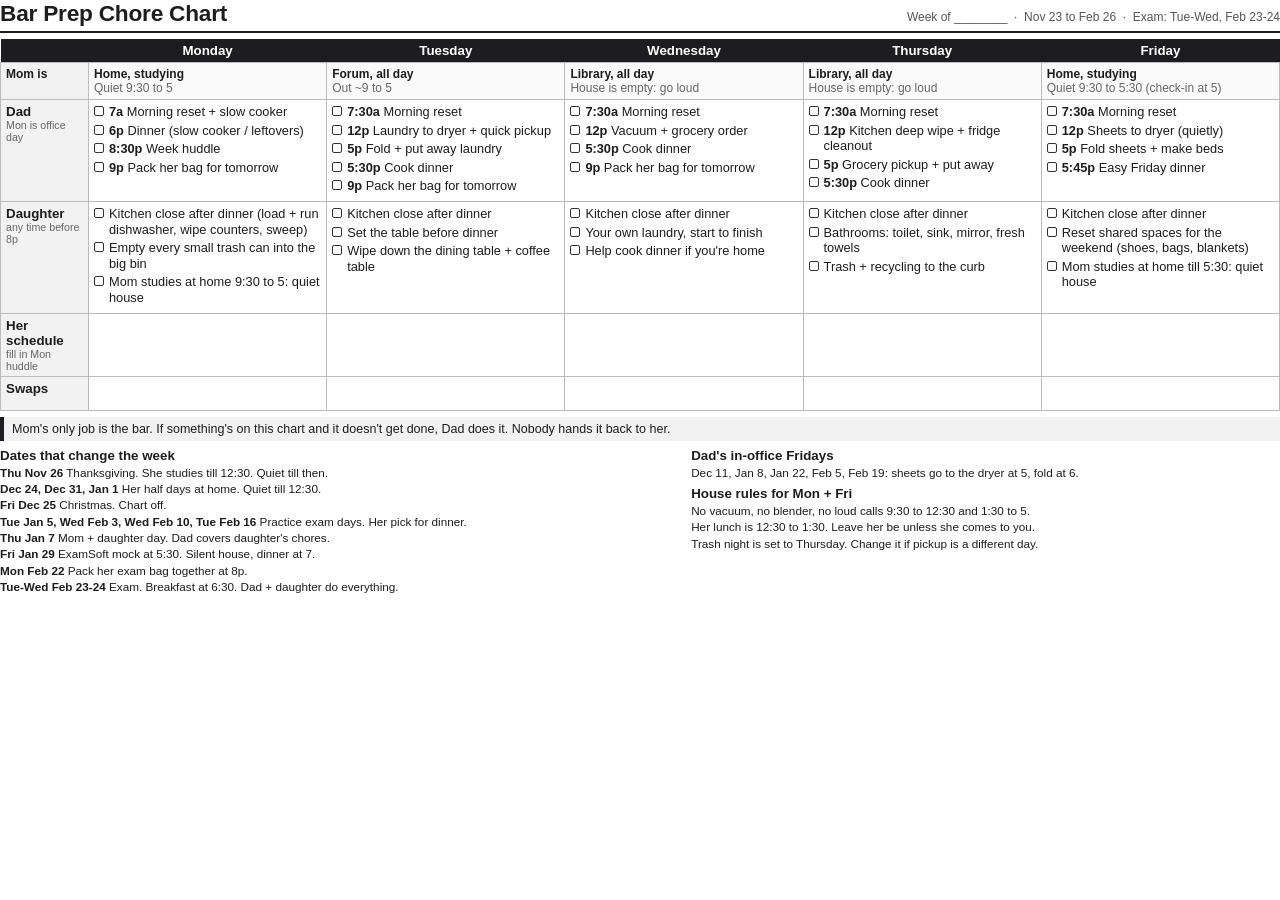
<file: chores/chore-chart.html>
<!doctype html><html><head><meta charset="utf-8"><title>Bar Prep Chore Chart</title>
<style>
@page { size: letter landscape; margin: 0.35in; }
* { box-sizing: border-box; }
body { font-family: -apple-system, "Segoe UI", Helvetica, Arial, sans-serif; color:#1d1d1f; margin:0; font-size:9.6pt; }
header { display:flex; justify-content:space-between; align-items:baseline; border-bottom:2px solid #1d1d1f; padding-bottom:4px; margin-bottom:6px; }
h1 { font-size:17pt; margin:0; letter-spacing:-0.01em; }
.meta { font-size:9pt; color:#555; }
table { width:100%; border-collapse:collapse; table-layout:fixed; }
th { background:#1d1d1f; color:#fff; font-size:10pt; padding:4px; }
th.rowh, td.rowh { width:88px; }
td { border:1px solid #bbb; vertical-align:top; padding:4px 5px; }
td.rowh { font-weight:700; font-size:10pt; background:#f2f2f2; }
tr.where td { background:#fafafa; font-size:9pt; }
tr.where td.rowh { background:#f2f2f2; }
.sub { color:#666; }
ul { list-style:none; margin:0; padding:0; }
li { display:flex; gap:5px; margin:0 0 3px; line-height:1.22; }
.box { flex:0 0 10px; height:10px; border:1.3px solid #333; border-radius:2px; margin-top:2px; }
.t { font-weight:700; }
td.blank { height:34px; }
.rowh small { display:block; font-weight:400; color:#666; font-size:8pt; }
.foot { display:grid; grid-template-columns: 1.15fr 1fr; gap:14px; margin-top:7px; font-size:8.8pt; }
.foot h2 { font-size:10pt; margin:0 0 3px; }
.foot ul li { display:block; margin-bottom:2px; }
.rule { background:#f2f2f2; border-left:4px solid #1d1d1f; padding:5px 8px; margin-top:6px; font-size:9.4pt; }
</style></head><body>
<header><h1>Bar Prep Chore Chart</h1>
<div class="meta">Week of ________ &nbsp;·&nbsp; Nov 23 to Feb 26 &nbsp;·&nbsp; Exam: Tue-Wed, Feb 23-24</div></header>
<table>
<tr><th class="rowh"></th><th>Monday</th><th>Tuesday</th><th>Wednesday</th><th>Thursday</th><th>Friday</th></tr>
<tr class="where"><td class="rowh">Mom is</td><td><b>Home, studying</b><br><span class="sub">Quiet 9:30 to 5</span></td><td><b>Forum, all day</b><br><span class="sub">Out ~9 to 5</span></td><td><b>Library, all day</b><br><span class="sub">House is empty: go loud</span></td><td><b>Library, all day</b><br><span class="sub">House is empty: go loud</span></td><td><b>Home, studying</b><br><span class="sub">Quiet 9:30 to 5:30 (check-in at 5)</span></td></tr>
<tr><td class="rowh">Dad<small>Mon is office day</small></td><td><ul><li><span class="box"></span><span><span class="t">7a</span> Morning reset + slow cooker</span></li><li><span class="box"></span><span><span class="t">6p</span> Dinner (slow cooker / leftovers)</span></li><li><span class="box"></span><span><span class="t">8:30p</span> Week huddle</span></li><li><span class="box"></span><span><span class="t">9p</span> Pack her bag for tomorrow</span></li></ul></td><td><ul><li><span class="box"></span><span><span class="t">7:30a</span> Morning reset</span></li><li><span class="box"></span><span><span class="t">12p</span> Laundry to dryer + quick pickup</span></li><li><span class="box"></span><span><span class="t">5p</span> Fold + put away laundry</span></li><li><span class="box"></span><span><span class="t">5:30p</span> Cook dinner</span></li><li><span class="box"></span><span><span class="t">9p</span> Pack her bag for tomorrow</span></li></ul></td><td><ul><li><span class="box"></span><span><span class="t">7:30a</span> Morning reset</span></li><li><span class="box"></span><span><span class="t">12p</span> Vacuum + grocery order</span></li><li><span class="box"></span><span><span class="t">5:30p</span> Cook dinner</span></li><li><span class="box"></span><span><span class="t">9p</span> Pack her bag for tomorrow</span></li></ul></td><td><ul><li><span class="box"></span><span><span class="t">7:30a</span> Morning reset</span></li><li><span class="box"></span><span><span class="t">12p</span> Kitchen deep wipe + fridge cleanout</span></li><li><span class="box"></span><span><span class="t">5p</span> Grocery pickup + put away</span></li><li><span class="box"></span><span><span class="t">5:30p</span> Cook dinner</span></li></ul></td><td><ul><li><span class="box"></span><span><span class="t">7:30a</span> Morning reset</span></li><li><span class="box"></span><span><span class="t">12p</span> Sheets to dryer (quietly)</span></li><li><span class="box"></span><span><span class="t">5p</span> Fold sheets + make beds</span></li><li><span class="box"></span><span><span class="t">5:45p</span> Easy Friday dinner</span></li></ul></td></tr>
<tr><td class="rowh">Daughter<small>any time before 8p</small></td><td><ul><li><span class="box"></span><span>Kitchen close after dinner (load + run dishwasher, wipe counters, sweep)</span></li><li><span class="box"></span><span>Empty every small trash can into the big bin</span></li><li><span class="box"></span><span>Mom studies at home 9:30 to 5: quiet house</span></li></ul></td><td><ul><li><span class="box"></span><span>Kitchen close after dinner</span></li><li><span class="box"></span><span>Set the table before dinner</span></li><li><span class="box"></span><span>Wipe down the dining table + coffee table</span></li></ul></td><td><ul><li><span class="box"></span><span>Kitchen close after dinner</span></li><li><span class="box"></span><span>Your own laundry, start to finish</span></li><li><span class="box"></span><span>Help cook dinner if you&#x27;re home</span></li></ul></td><td><ul><li><span class="box"></span><span>Kitchen close after dinner</span></li><li><span class="box"></span><span>Bathrooms: toilet, sink, mirror, fresh towels</span></li><li><span class="box"></span><span>Trash + recycling to the curb</span></li></ul></td><td><ul><li><span class="box"></span><span>Kitchen close after dinner</span></li><li><span class="box"></span><span>Reset shared spaces for the weekend (shoes, bags, blankets)</span></li><li><span class="box"></span><span>Mom studies at home till 5:30: quiet house</span></li></ul></td></tr>
<tr><td class="rowh">Her schedule<small>fill in Mon huddle</small></td><td class='blank'></td><td class='blank'></td><td class='blank'></td><td class='blank'></td><td class='blank'></td></tr>
<tr><td class="rowh">Swaps</td><td class='blank'></td><td class='blank'></td><td class='blank'></td><td class='blank'></td><td class='blank'></td></tr>
</table>
<div class="rule">Mom's only job is the bar. If something's on this chart and it doesn't get done, Dad does it. Nobody hands it back to her.</div>
<div class="foot">
<div><h2>Dates that change the week</h2><ul>
<li><b>Thu Nov 26</b> Thanksgiving. She studies till 12:30. Quiet till then.</li>
<li><b>Dec 24, Dec 31, Jan 1</b> Her half days at home. Quiet till 12:30.</li>
<li><b>Fri Dec 25</b> Christmas. Chart off.</li>
<li><b>Tue Jan 5, Wed Feb 3, Wed Feb 10, Tue Feb 16</b> Practice exam days. Her pick for dinner.</li>
<li><b>Thu Jan 7</b> Mom + daughter day. Dad covers daughter's chores.</li>
<li><b>Fri Jan 29</b> ExamSoft mock at 5:30. Silent house, dinner at 7.</li>
<li><b>Mon Feb 22</b> Pack her exam bag together at 8p.</li>
<li><b>Tue-Wed Feb 23-24</b> Exam. Breakfast at 6:30. Dad + daughter do everything.</li>
</ul></div>
<div><h2>Dad's in-office Fridays</h2><ul>
<li>Dec 11, Jan 8, Jan 22, Feb 5, Feb 19: sheets go to the dryer at 5, fold at 6.</li></ul>
<h2 style="margin-top:6px">House rules for Mon + Fri</h2><ul>
<li>No vacuum, no blender, no loud calls 9:30 to 12:30 and 1:30 to 5.</li>
<li>Her lunch is 12:30 to 1:30. Leave her be unless she comes to you.</li>
<li>Trash night is set to Thursday. Change it if pickup is a different day.</li></ul></div>
</div></body></html>
</file>
